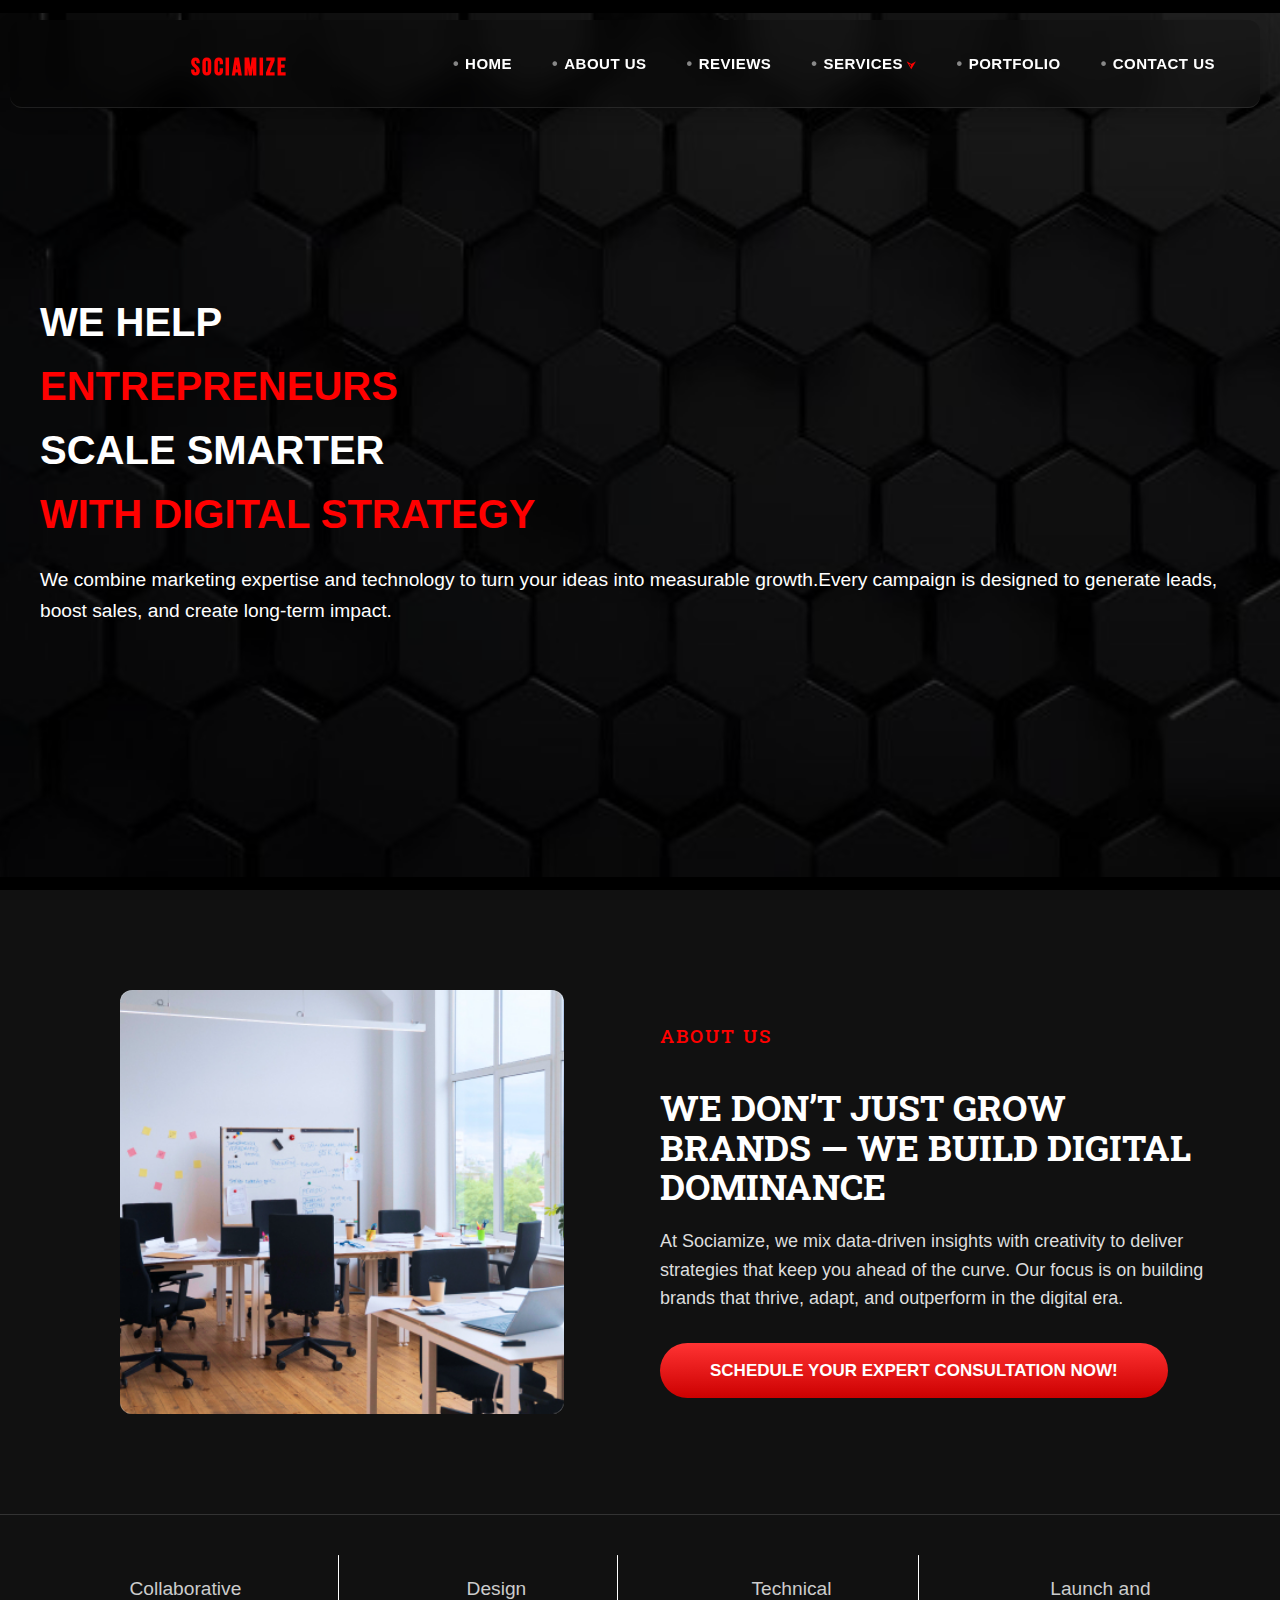
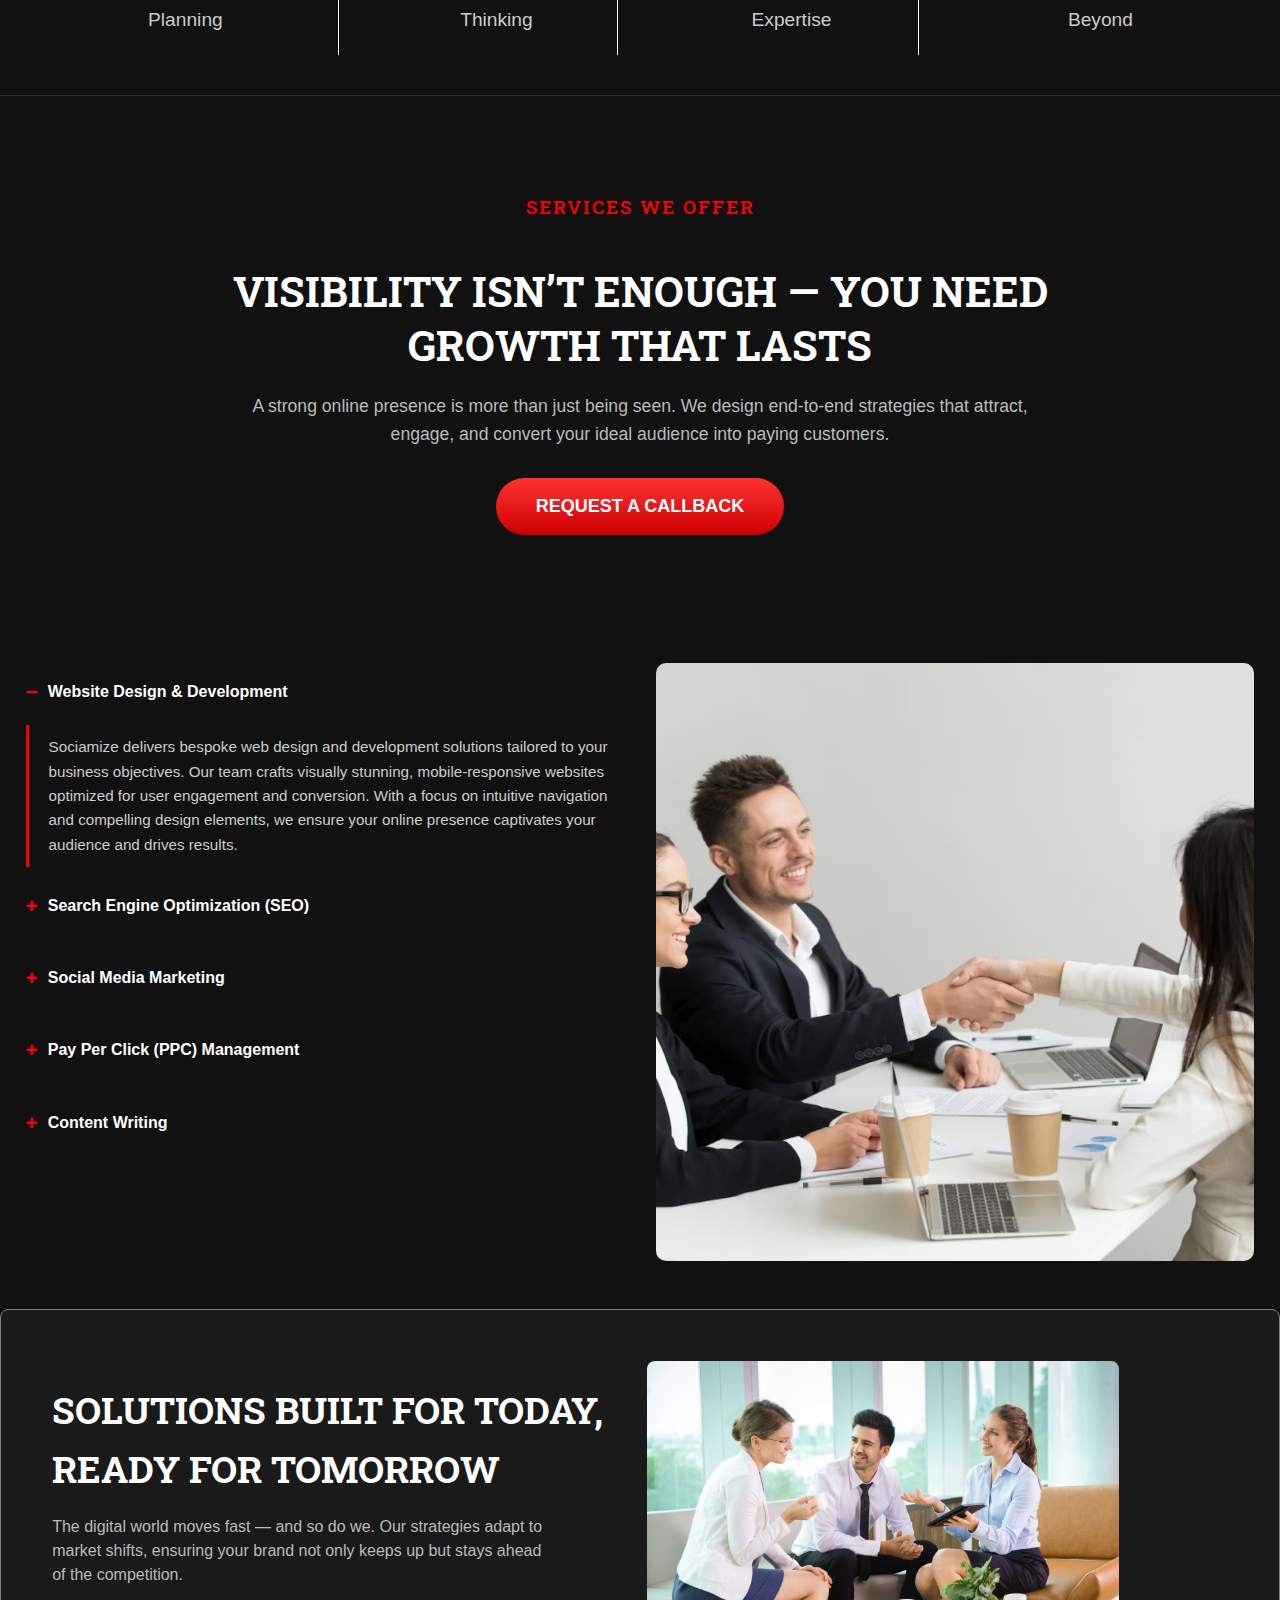
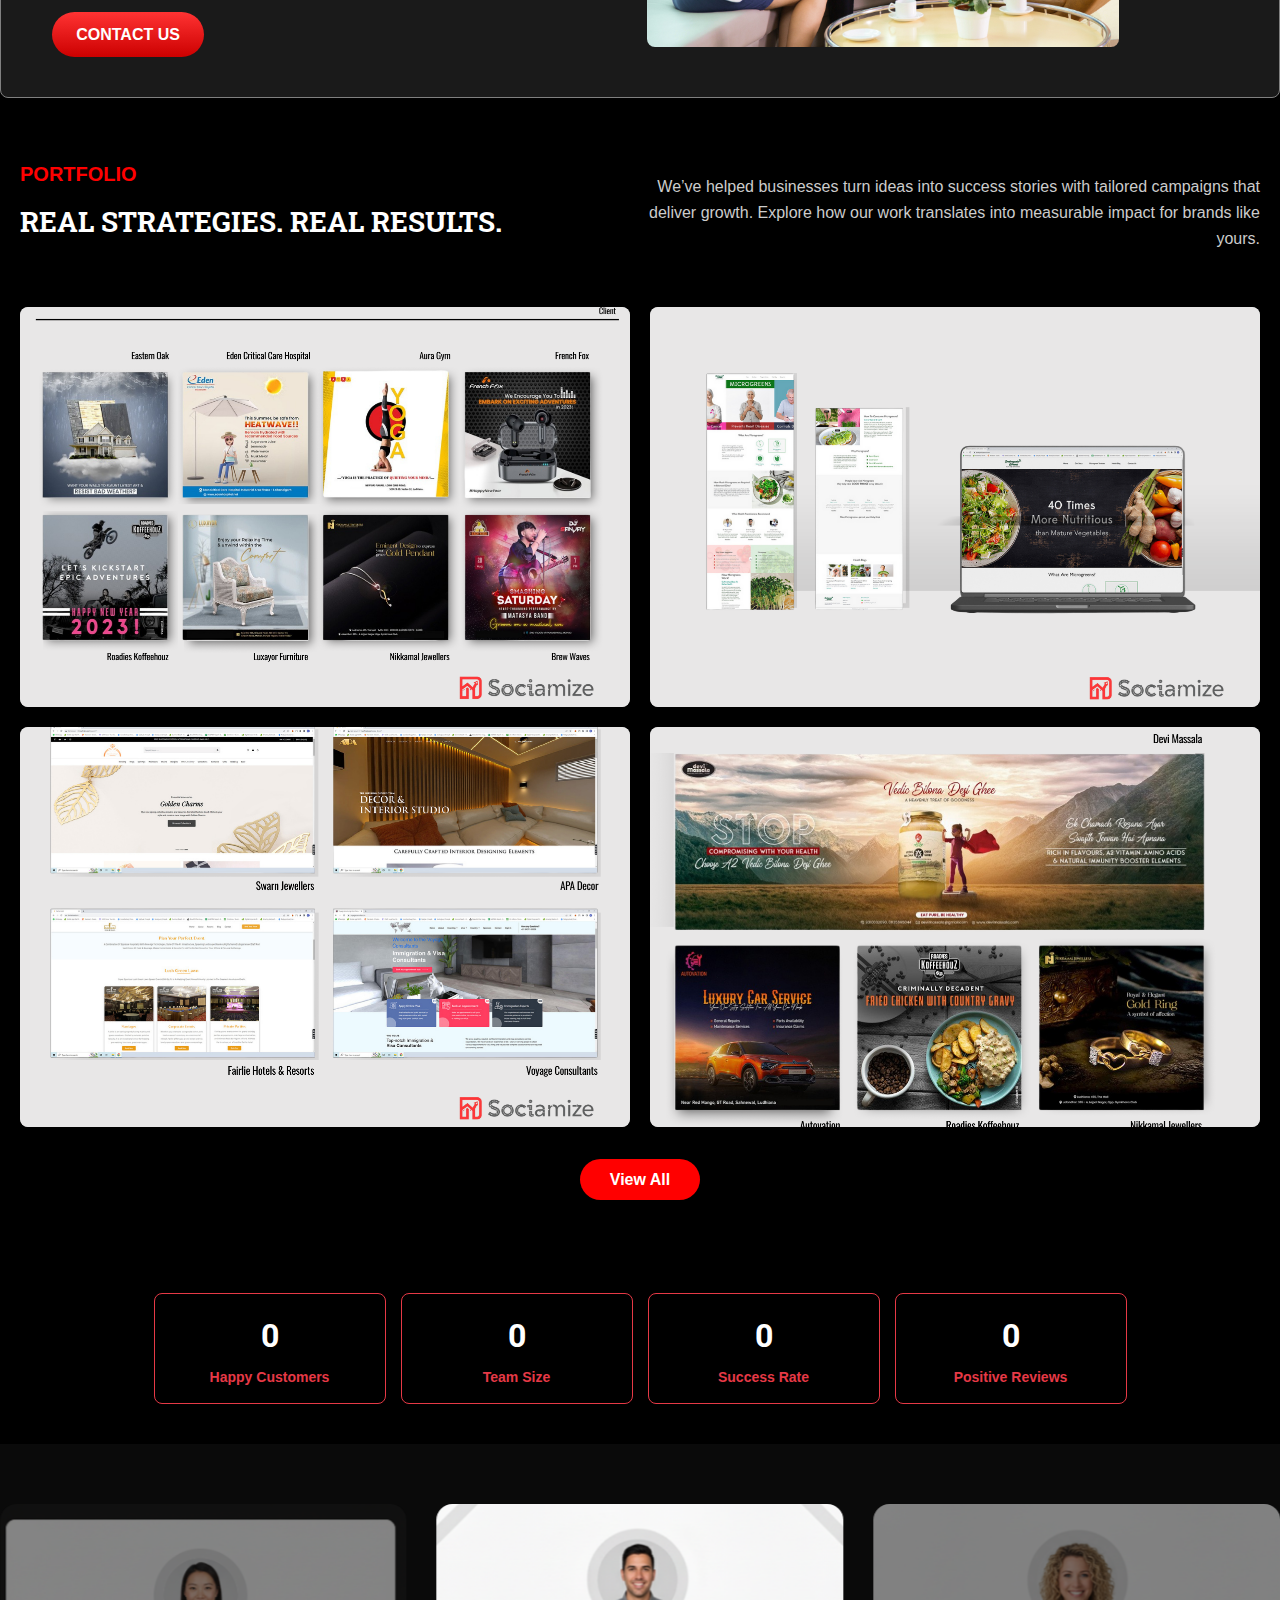
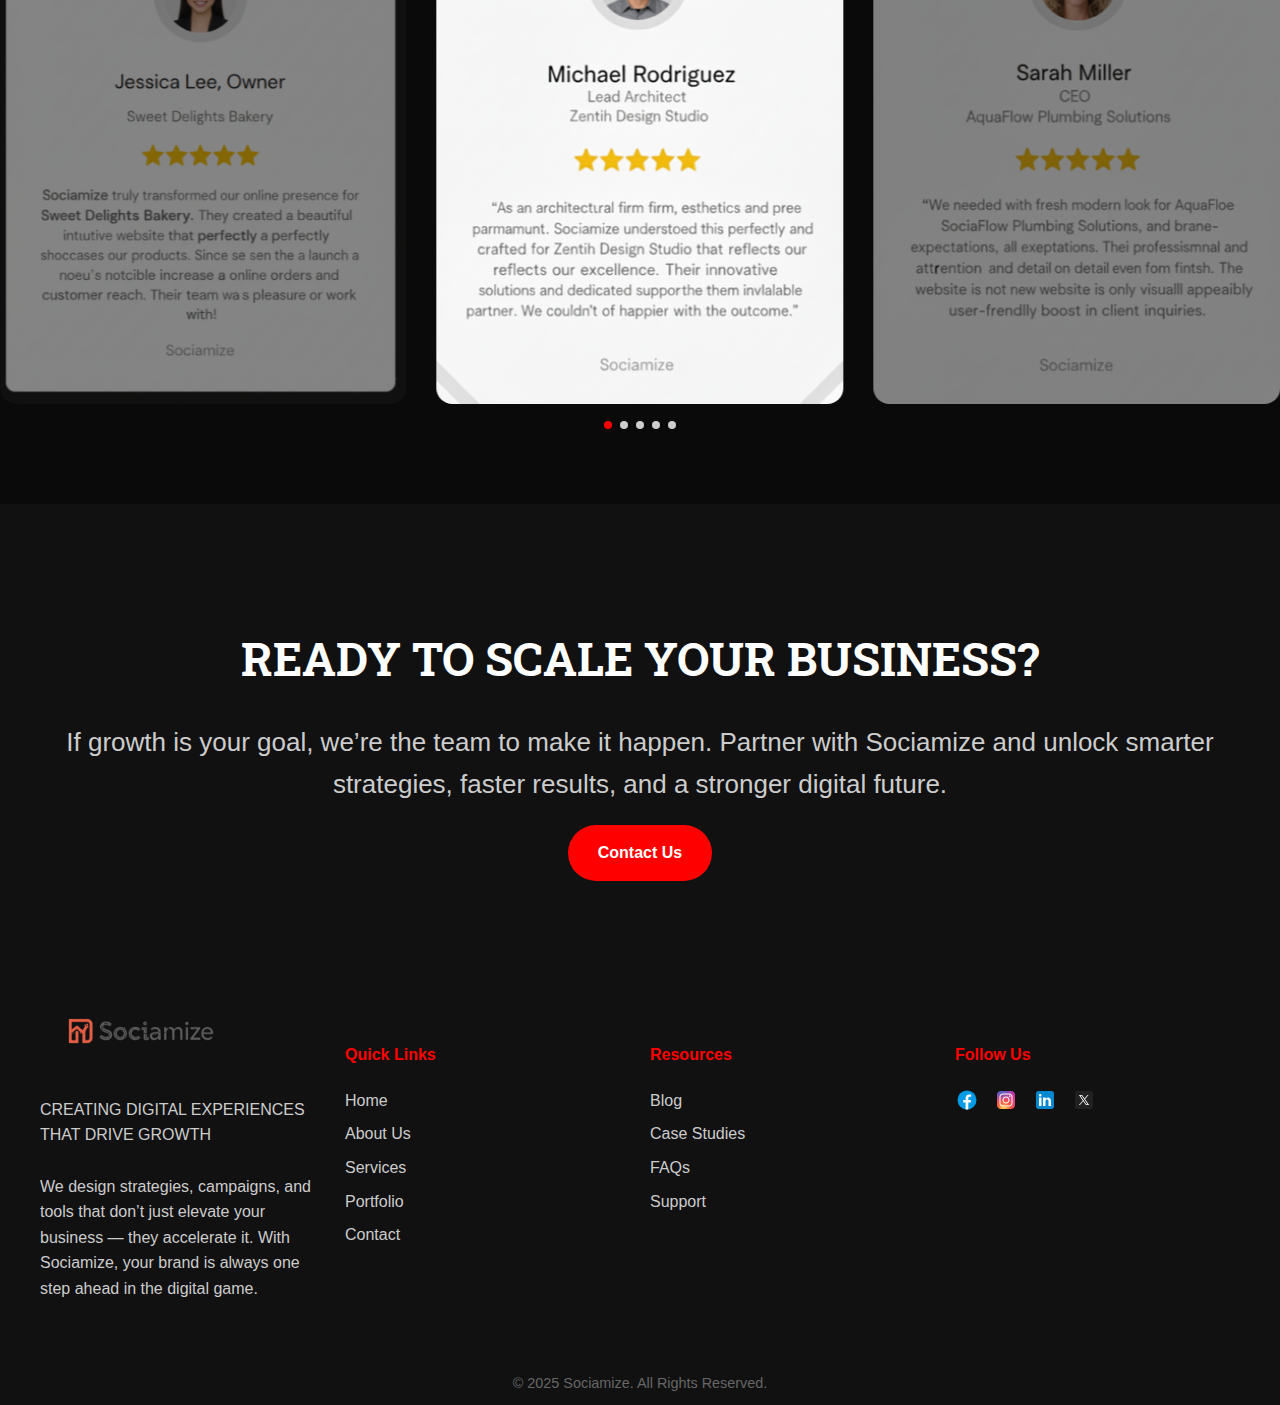
<file: index.html>
<!DOCTYPE html>
<html lang="en">
<head>
<meta charset="UTF-8">
<meta name="viewport" content="width=device-width, initial-scale=1.0">
<title>Sociamize</title>
<link href="https://fonts.googleapis.com/css2?family=Bebas Neue:wght@400;500;600&family=Roboto+Slab:wght@600;700&display=swap" rel="stylesheet">
<style>
/* Reset & Base */
body, html { margin: 0; padding: 0; box-sizing: border-box; font-family: 'Manrope', sans-serif; background: #000; color: #fff; }
a { text-decoration: none; color: inherit; }
img { max-width: 100%; display: block; }

/* HEADER */
header {
   background: rgba(0, 0, 0, 0.2);
  padding: 5px 30px;
  display: flex; 
  justify-content: space-between; 
  align-items: center;
  position: fixed; 
  top: 20px; 
  left: 10px; 
  right: 20px; 
  z-index: 1000;
  border-bottom: 1px solid rgba(255,255,255,0.1);
  box-shadow: 0 8px 20px rgba(0,0,0,0.2);
  border-radius: 12px;
  backdrop-filter: blur(15px);
  height: auto; 
}
.head-text h3{ font-size: 1.5rem; font-family: Bebas Neue; color: #ff0000; letter-spacing: 2px; margin-bottom: 15px; font-weight: 600; }
/* Nav */
nav {
  display: flex;
  align-items: center;
  gap: 10px;
  position: relative;
}
nav > a,
nav > .dropdown-wrapper > a.dropdown {
  color: #fff;
  font-weight: 600;
  font-size: 15px;
  text-transform: uppercase;
  letter-spacing: 0.5px;
  padding: 8px 15px;
  position: relative;
  transition: color 0.3s;
}
nav > a::before,
nav > .dropdown-wrapper > a.dropdown::before { content: "•"; font-size: 16px; color: #fff; opacity: 0.5; margin-right: 6px; transition: color 0.3s; }
nav > a.active::before { color: red; opacity: 1; }
nav > a:hover, nav > .dropdown-wrapper > a.dropdown:hover { color: red; }
nav > a:hover::before, nav > .dropdown-wrapper > a.dropdown:hover::before { color: red; }
nav > .dropdown-wrapper > a.dropdown::after { content: "⮛"; font-size: 10px; margin-left: 4px; color: red; }
.dropdown-wrapper { position: relative; }
nav .dropdown-menu {
  position: absolute;
  top: 100%;
  left: 0;
  min-width: 350px;
  display: flex;
  flex-direction: column;
  background: #000;
  opacity: 0;
  transform: translateY(-10px);
  pointer-events: none;
  transition: all 0.3s ease;
  z-index: 100;
}
.dropdown-wrapper:hover .dropdown-menu { opacity: 10; transform: translateY(0); pointer-events: auto; }
nav .dropdown-menu a { color: #fff; padding: 12px 20px; transition: color 0.3s; }
nav .dropdown-menu a:hover { color: red; }

/* Hamburger */
.hamburger { display: none; flex-direction: column; justify-content: space-between; width: 24px; height: 18px; cursor: pointer; z-index: 1010; }
.hamburger span { display: block; height: 3px; background: #fff; border-radius: 2px; }

/* HERO */
/* HERO */
.hero {
  position: relative;
  overflow: hidden;
  min-height: 90vh; /* shorter hero for better fit */
  display: flex;
  align-items: center;
  justify-content: flex-start;
  background: url('hero-banner.jpeg') center center/cover no-repeat;
  padding: 40px 20px; /* reduced top & bottom padding */
}
.hero::before {
  content: '';
  position: absolute;
  top:0; left:0; right:0; bottom:0;
  background: rgba(0,0,0,0.5);
  z-index:1;
}
.hero-content {
  position: relative;
  z-index: 2;
  max-width: 1200px;
  padding: 40px 20px; /* compact padding */
}
.hero-text h1 {
  font-size: 2.5rem; /* slightly smaller for mobile readability */
  font-weight: 700;
  margin-bottom: 10px;
  color: #fff;
}
.hero-text h1 span {
  color: #ff0000;
}
.hero-text p {
  font-size: 1.2rem; /* smaller for mobile */
  margin-bottom: 0;
  color: #fff;
}

/* Responsive adjustments */
@media (max-width: 768px) {
  .hero {
    min-height: 60vh; /* shorter on smaller screens */
    padding: 30px 15px;
  }
  .hero-content {
    padding: 20px 10px;
    text-align: center;
  }
  .hero-text h1 {
    font-size: 2rem;
  }
  .hero-text p {
    font-size: 1rem;
  }
}


/* ABOUT US */
.about { display: flex; gap: 40px; padding: 100px 5%; align-items: center; background: #111; }
.about-images { flex: 1; display: flex; justify-content: center; }
.about-images img { width: 80%; border-radius: 12px; object-fit: cover; }
.about-text { flex: 1; }
.about-text h2 { font-size: 1.2rem; color: #ff0000; letter-spacing: 2px; margin-bottom: 5px; font-weight: 500; }  
.about-text h3 { font-size: 36px; font-weight: 700; margin-bottom: 20px; line-height: 1.1; }
.about-text p { font-size: 18px; color: #ddd; margin-bottom: 30px; line-height: 1.6; }
.about-text .btn {
  background: linear-gradient(to bottom, #ff3333, #cc0000);
  color: #fff;
  font-size: clamp(14px, 2vw, 17px); /* min 14px, max 17px, scales with viewport */
  font-weight: 600;
  padding: clamp(10px, 1.5vw, 14px) clamp(25px, 4vw, 50px); /* top/bottom & left/right scale */
  border-radius: 999px;
  transition: all 0.3s ease;
  display: inline-block;
  text-align: center;
}
.about-text .btn:hover {
  background: linear-gradient(to bottom, #cc0000, #ff3333);
  transform: scale(1.03);
}

/* Features */
    .features { display:flex; justify-content:space-around; padding:40px 20px; border-top:1px solid #333; border-bottom:1px solid #333; background:#111; }
    .features div { text-align:center; font-size:1.2rem; color:#fff; padding:0 40px; position:relative; }
    .features div:not(:last-child)::after { content:""; position:absolute; top:50%; right:-30%; transform:translateY(-50%); height:100%; width:1px; background:#fff; }
    .feature-option::before { content:""; display:block; font-size:40px; line-height:40px; margin-bottom:10px; text-align:center; }
    @media(max-width:992px){ .features { flex-direction:column; gap:20px; } .features div:not(:last-child)::after { display:none; } }
 .services {
  text-align: center;
  padding: 80px 60px;
  background: #111; /* dark background */
}

.services h2 {
  color: #ff0000;       /*RED small heading */
  font-size: 1.2rem;
  font-weight: 500;
  margin-bottom: 15px;
  letter-spacing: 2px;
}

.services h3 {
  font-size: 2.6rem;
  font-weight: 700;
  margin-bottom: 20px;
  max-width: 1000px;
  margin-left: auto;
  margin-right: auto;
  color: #fff;
  line-height: 1.3;
}

.services p {
  color: #bbb;
  max-width: 800px;
  margin: 0 auto 30px;
  font-size: 1.1rem;
  line-height: 1.6;
}

/* button same style as before */
.services .btn {
  background: linear-gradient(to bottom, #ff3333, #cc0000);
  color: #fff;
  font-size: 18px;
  font-weight: 600;
  padding: 14px 40px;
  border-radius: 999px;
  display: inline-block;
  text-decoration: none;
  transition: all 0.3s ease;
}

.services .btn:hover {
  background: linear-gradient(to bottom, #cc0000, #ff3333);
  transform: scale(1.03);
}


    /* New Sections */
   .services-section {
  display: grid;
  grid-template-columns: 1fr 1fr;
  gap: 2rem;
  padding: 3rem 2%;
  background: #111;
  align-items: start;
}

/* Accordion */
.accordion-title {
  background: transparent;   /* transparent background */
  color: #fff;
  padding: 12px 0;           /* slimmer padding */
  margin-bottom: 5px;
  cursor: pointer;
  display: flex;
  justify-content: flex-start;
  align-items: center;
  font-weight: 600;
  transition: color 0.3s;
  border-bottom: 0px solid #333; /* subtle separator line */
}

.accordion-title span {
  color: #ff0000;
  font-weight: bold;
  margin-right: 10px;
  font-size: 1.3rem;
}

.accordion-title:hover {
  color: #ff0000;
}

.accordion-content {
  max-height: 0;
  overflow: hidden;
  padding: 0;
  background: transparent;    /* transparent instead of dark box */
  border-left: 3px solid #ff0000;
  margin-bottom: 10px;
  color: #ccc;
  font-size: 0.95rem;
  line-height: 1.6;
  transition: max-height 0.4s ease, padding 0.3s ease;
}

.accordion-item.active .accordion-content {
  max-height: 300px; 
  padding: 10px 0 10px 20px;  /* spacing only when open */
}


/* Image */
.services-image img {
  width: 100%;
  border-radius: 10px;
  object-fit: cover;
}

/* Responsive */
@media (max-width: 992px) {
  .services-section {
    grid-template-columns: 1fr;
  }
}
    .digital-section { display:flex; align-items:center; justify-content:space-between; gap:40px; padding:40px 6% 40px 4%; background:#1a1a1a; border:1px solid #808080; border-radius:8px; min-height:300px; box-sizing:border-box; }
    .digital-text { flex:1; color:#fff; }
    .digital-text h2 { font-size:2.3rem; font-weight:700; margin-bottom:15px; }
    .digital-text p { font-size:1rem; line-height:1.5; color:#bbb; margin-bottom:25px; max-width:500px; }
    .btn-red { background:linear-gradient(to bottom,#ff3333,#cc0000); color:#fff; font-size:1rem; font-weight:600; padding:10px 24px; border-radius:40px; display:inline-block; text-decoration:none; transition:all 0.3s ease; }
    .btn-red:hover { background:linear-gradient(to bottom,#cc0000,#ff3333); transform:scale(1.03); }
    .digital-image { flex:1; text-align:right; }
    .digital-image img { max-width:85%; height:auto; border-radius:8px; }
    @media(max-width:992px){ .digital-section { flex-direction:column; text-align:center; padding:30px 5%; min-height:auto; } .digital-image { text-align:center; } }
/* Portfolio Section */
    .watch-brand-section { padding:60px 20px; font-family:Arial,sans-serif; }
    .watch-brand-header { display:flex; justify-content:space-between; align-items:flex-start; flex-wrap:wrap; margin-bottom:40px; }
    .header-left { flex:0 0 45%; }
    .header-left h4 { color:red; font-size:20px; margin:0; }
    .header-left h2 { font-size:28px; font-weight:bold; margin:10px 0 0 0; }
    .header-right { flex:0 0 50%; text-align:right; }
    .header-right p { margin:0; font-size:16px; line-height:1.5; color:#333; }
    .watch-brand-grid { display:flex; gap:20px; flex-wrap:wrap; justify-content:space-between; margin-top:30px; }
    .watch-brand-grid div { flex:1 1 45%; height:400px; background-color:#ddd; display:flex; align-items:center; justify-content:center; border-radius:8px; transition:transform 0.3s, box-shadow 0.3s; overflow:hidden; }
    .watch-brand-grid div img { width:100%; height:100%; object-fit:cover; border-radius:8px; }
    .watch-brand-grid div:hover { transform:translateY(-5px); box-shadow:0 10px 20px rgba(0,0,0,0.15); }
    .watch-brand-cta { text-align:center; margin-top:40px; }
    .watch-brand-cta a { padding:12px 30px; background-color:red; color:#fff; text-decoration:none; font-weight:bold; border-radius:999px; transition:background-color 0.3s; }
    .watch-brand-cta a:hover { background-color:darkred; }
    @media(max-width:768px){ .watch-brand-header { flex-direction:column; gap:20px; } .header-left, .header-right { flex:1 1 100%; text-align:left; } .watch-brand-grid div { flex:1 1 100%; } }

    /* Stats Section */
    .stats-section { display:flex; justify-content:center; gap:15px; flex-wrap:wrap; margin:40px 0; }
    .stats-section .stat { flex:0 0 200px; text-align:center; padding:15px; border:1px solid #e63946; border-radius:8px; background:transparent; color:#fff; }
    .stats-section .stat h3 { font-size:32px; font-weight:700; margin:0 0 6px 0; color:#fff; }
    .stats-section .stat p { font-size:14px; font-weight:600; margin:0; color:#e63946; }
    @media(max-width:992px){ .stats-section { gap:12px; } .stats-section .stat { flex:0 0 160px; } }
    @media(max-width:600px){ .stats-section { justify-content:space-evenly; } .stats-section .stat { flex:0 0 85%; } }

   

    /* CTA Section */
    .cta-section { background:#111; text-align:center; padding:80px 20px; }
    .cta-section h2 { font-size:46px; margin-bottom:20px; }
    .cta-section p { font-size:26px; margin-bottom:20px; }
    .cta-section a { display:inline-block; padding:15px 30px; background:#ff0000; color:#fff; font-weight:bold; border-radius:999px; }



/* RESPONSIVE */
@media (max-width: 992px) {
  .hamburger { display: flex; }
  nav { 
    position: fixed; top: 80px; left: -100%; width: 100%; height: calc(100% - 80px);
    flex-direction: column; gap: 20px; padding-top: 20px; background: rgba(0,0,0,0.); transition: left 0.3s ease; 
  }
  nav.show { left: 0; }
  .dropdown-menu { position: static; display: none; }
  .dropdown-wrapper.active .dropdown-menu { display: flex; flex-direction: column; width: 100%; }
  .about { flex-direction: column; text-align: center; padding: 50px 5%; }
  .about-images img { width: 100%; }
  .hero-content { padding: 100px 20px 50px; text-align: center; }
}
   .header {
    justify-content: center;
    position: fixed;
    top: 20px;
    left: 20px;
    right: 20px;
  }

  /* move hamburger to left */
  .hamburger {
    position: absolute;
    left: 20px;
    top: 50%;
    transform: translateY(-50%);
  }

  /* center logo text */
  .head-text {
    position: relative;
    text-align: center;
    flex: 1;
  }
}
</style>
</head>
<body>

<header>
  <div class="head-text"><h3>SOCIAMIZE</h3></div>
  <nav>
    <a href="/" id="home-link">Home</a>
    <a href="/about">About Us</a>
    <a href="/reviews">Reviews</a>

    <div class="dropdown-wrapper">
      <a href="" class="dropdown">Services</a>
      <div class="dropdown-menu">
        <a href="">PPC (Pay-Per-Click) Advertising</a>
        <a href="">SEO (Search Engine Optimization)</a>
        <a href="">SMM (Social Media Marketing)</a>
        <a href="">Email Marketing</a>
        <a href="">Content Marketing</a>
        <a href="">Web Design</a>
        <a href="">Web Development</a>
        <a href="">App Development</a>
        <a href="">Photography/Video Production</a>
      </div>
    </div>
    <a href="https://drive.google.com/file/d/1tQynfUJdyx85cAPj4rM6FBmo6THo79Wd/view?usp=sharing">Portfolio</a>
    <a href="/contact">Contact Us</a>
  </nav>
  <div class="hamburger"><span></span><span></span><span></span></div>
</header>

<section id="home" class="hero">
  <div class="hero-content">
    <div class="hero-text">
      <h1>WE HELP <span><br>ENTREPRENEURS</span><br> SCALE SMARTER <span><br>WITH DIGITAL STRATEGY</span></h1>
      <p>We combine marketing expertise and technology to turn your ideas into measurable growth.Every campaign is designed to generate leads, boost sales, and create long-term impact.</p>
    </div>
  </div>
</section>

<section id="aboutus" class="about">
  <div class="about-images">
    <img src="abt-mid.jpg" alt="Office">
  </div>
  <div class="about-text">
    <h2>ABOUT US</h2>
    <h3>WE DON’T JUST GROW BRANDS — WE BUILD DIGITAL DOMINANCE</h3>
    <p>At Sociamize, we mix data-driven insights with creativity to deliver strategies that keep you ahead of the curve. Our focus is on building brands that thrive, adapt, and outperform in the digital era.</p>
    <a href="https://forms.gle/xZpPAKhouUTYoJaHA" class="btn">SCHEDULE YOUR EXPERT CONSULTATION NOW!</a>
  </div>
</section>
<!-- Features -->
<section class="features">
  <div class="feature-option"><p>Collaborative<br>Planning</p></div>
  <div class="feature-option"><p>Design<br>Thinking</p></div>
  <div class="feature-option"><p>Technical<br>Expertise</p></div>
  <div class="feature-option"><p>Launch and<br>Beyond</p></div>
</section>

<!-- Services -->
<section class="services">
  <h2>SERVICES WE OFFER</h2>
  <h3>VISIBILITY ISN’T ENOUGH — YOU NEED GROWTH THAT LASTS</h3>
  <p>
    A strong online presence is more than just being seen. We design end-to-end strategies that attract, engage, and convert your ideal audience into paying customers.
  </p>
  <a href="https://forms.gle/xZpPAKhouUTYoJaHA" class="btn">REQUEST A CALLBACK</a>
</section>

 <!-- New Section 1 with Accordions -->
<section class="services-section">
  <div class="accordion">

    <div class="accordion-item active">
      <div class="accordion-title">
        <span>−</span> Website Design & Development
      </div>
      <div class="accordion-content">
        Sociamize delivers bespoke web design and development solutions tailored to your business objectives. 
        Our team crafts visually stunning, mobile-responsive websites optimized for user engagement and conversion. 
        With a focus on intuitive navigation and compelling design elements, we ensure your online presence 
        captivates your audience and drives results.
      </div>
    </div>

    <div class="accordion-item">
      <div class="accordion-title">
        <span>+</span> Search Engine Optimization (SEO)
      </div>
      <div class="accordion-content">
        At Sociamize, we don't just boost your rankings but strategically position your brand to attract high-value customers.
                  Leveraging meticulous keyword research and ethical SEO techniques, we craft compelling content that resonates with your
                 target audience and propels you to the forefront of Google searches.
      </div>
    </div>

    <div class="accordion-item">
      <div class="accordion-title">
        <span>+</span> Social Media Marketing
      </div>
      <div class="accordion-content">
        We craft customized campaigns to expand your reach, engage your audience, and drive business growth.
                 By analyzing your goals, competitors, and audience behaviour, we develop targeted brand management 
                and advertising strategies to maximize your social media presence. In other words, Sociamize's strategic 
                social media management empowers you to be heard.
      </div>
    </div>

    <div class="accordion-item">
      <div class="accordion-title">
        <span>+</span> Pay Per Click (PPC) Management
      </div>
      <div class="accordion-content">
        Sociamize's expert PPC management is your assured pathway to maximized visibility and a skyrocketing return on investment.
                 Our certified specialists craft targeted ad campaigns, optimize bidding strategies, and monitor ROI to ensure optimal results.
                 By leveraging seasonal trends, we drive high-volume leads and traffic to promote your products effectively.
      </div>
    </div>

    <div class="accordion-item">
      <div class="accordion-title">
        <span>+</span> Content Writing
      </div>
      <div class="accordion-content">
        We boast a team of top-tier writers with extensive experience who understand the profound impact of words.
                 Whether persuading or disseminating information, our writers wield the power of language to captivate and 
                 engage your target audience effectively. They create engaging content that grabs attention and drives results.
                We stay ahead of industry trends and adhere to Google's best practices, ensuring your content ranks high and gets seen. 
               To put it another way, Sociamize's content mastery empowers you to evolve your website visitors into brand advocates.
      </div>
    </div>

  </div>

  <div class="services-image">
    <img src="accordion.jpg" alt="Services">
  </div>
</section>

<!-- Digital Section -->
<section class="digital-section">
  <div class="digital-text">
    <h2>SOLUTIONS BUILT FOR TODAY, READY FOR TOMORROW</h2>
    <p>The digital world moves fast — and so do we. Our strategies adapt to market shifts, ensuring your brand not only keeps up but stays ahead of the competition.</p>
    <a href="/contact" class="btn-red">CONTACT US</a>
  </div>
  <div class="digital-image">
    <img src="services.jpg" alt="Team Discussion">
  </div>
</section>

<!-- Portfolio -->
<section class="watch-brand-section">
  <div class="watch-brand-header">
    <div class="header-left">
      <h4>PORTFOLIO</h4>
      <h2>REAL STRATEGIES. REAL RESULTS.</h2>
    </div>
    <p class="header-right">We’ve helped businesses turn ideas into success stories with tailored campaigns that deliver growth. Explore how our work translates into measurable impact for brands like yours.</p>
  </div>
  <div class="watch-brand-grid">
    <div><img src="portfolio-1.png" alt=""></div>
    <div><img src="portfolio-2.png" alt=""></div>
    <div><img src="portfolio-3.png" alt=""></div>
    <div><img src="portfolio-4.png" alt=""></div>
  </div>
  <div class="watch-brand-cta"><a href="#">View All</a></div>
</section>

<!-- Stats Section -->
<section class="stats-section">
  <div class="stat"><h3 class="counter" data-target="50" data-suffix="+">0</h3><p>Happy Customers</p></div>
  <div class="stat"><h3 class="counter" data-target="20" data-suffix="+">0</h3><p>Team Size</p></div>
  <div class="stat"><h3 class="counter" data-target="95" data-suffix="%">0</h3><p>Success Rate</p></div>
  <div class="stat"><h3 class="counter" data-target="100" data-suffix="+">0</h3><p>Positive Reviews</p></div>
</section>
<!-- Reviews Section -->
<section id="reviews" class="review-carousel">
  <div class="swiper mySwiper">
    <div class="swiper-wrapper">
      <div class="swiper-slide">
        <img src="review-1.png" alt="1">
      </div>
      <div class="swiper-slide">
        <img src="review-2.png" alt="2">
      </div>
      <div class="swiper-slide">
        <img src="review-3.png" alt="3">
      </div>
      <div class="swiper-slide">
        <img src="review-4.png" alt="4">
      </div>
      <div class="swiper-slide">
        <img src="review-5.png" alt="5">
      </div>
    </div>
    <!-- Pagination -->
    <div class="swiper-pagination"></div>
  </div>
</section>

<!-- Swiper CSS -->
<link rel="stylesheet" href="https://cdn.jsdelivr.net/npm/swiper/swiper-bundle.min.css" />

<style>
.review-carousel {
  width: 100%;
  padding: 60px 0;
  background: #0a0a0a;
}

.swiper {
  width: 100%;
  padding-bottom: 40px;
}

.swiper-slide {
  width: 280px;
  transition: all 0.5s ease;
  opacity: 0.5;
  transform: scale(0.85);
  display: flex;
  justify-content: center;
  align-items: center;
}

.swiper-slide img {
  width: 100%;
  height: 500px;
  object-fit: cover;
  border-radius: 16px;
}

.swiper-slide-active {
  transform: scale(1.1);
  opacity: 1;
}

.swiper-pagination-bullet {
  background: #ccc !important;
  opacity: 1;
}

.swiper-pagination-bullet-active {
  background: red !important;
  opacity: 1;
}
</style>

<!-- Swiper JS -->
<script src="https://cdn.jsdelivr.net/npm/swiper/swiper-bundle.min.js"></script>
<script>
  var swiper = new Swiper(".mySwiper", {
    slidesPerView: 3,
    spaceBetween: 30,
    centeredSlides: true,
    loop: true,
    autoplay: {
      delay: 3000,
      disableOnInteraction: false,
    },
    pagination: {
      el: ".swiper-pagination",
      clickable: true,
    },
    breakpoints: {
      0: { slidesPerView: 1 },
      600: { slidesPerView: 2 },
      992: { slidesPerView: 3 },
    },
  });
</script>

<section class="cta-section">
  <h2>READY TO SCALE YOUR BUSINESS?</h2>
  <p>If growth is your goal, we’re the team to make it happen. Partner with Sociamize and unlock smarter strategies, faster results, and a stronger digital future.</p>
  <a href="https://forms.gle/xZpPAKhouUTYoJaHA">Contact Us</a>
</section>

<style>
    body { margin:0; font-family: 'Inter', sans-serif; background:#000; color:#fff; line-height:1.6; }
    a { text-decoration:none; color:inherit; }
    h2 { font-family:'Roboto Slab', serif; font-weight:700; }
    h3 { font-family:'Roboto Slab', serif; font-weight:700; }
    p { font-family:'Inter', sans-serif; color:#ccc; }
    button { cursor:pointer; }
    img { max-width:100%; display:block; }
    .container { max-width:1200px; margin:0 auto; padding:0 20px; }
    .grid { display:grid; gap:20px; }
    @media(min-width:768px){ .grid-2 { grid-template-columns:repeat(2,1fr); } .grid-3 { grid-template-columns:repeat(3,1fr); } .grid-4 { grid-template-columns:repeat(4,1fr); } }
    .footer { background:#111; padding:60px 20px; text-align:left; }
    .footer h4 { color:#ff0000; margin-bottom:20px; }
    .footer p { color:#ccc; margin-bottom:10px; }
    .footer a { color:#ccc; display:block; margin-bottom:8px; transition:0.3s; }
    .footer a:hover { color:#ff3333; }
    .social-icons { display:flex; gap:15px; margin-top:20px; }
    .social-icons a { font-size:1.5rem; color:#ccc; transition:0.3s; }
    .social-icons a:hover { color:#ff3333; }
    .copyright { text-align:center;margin-bottom:-50px; margin-top:60px; color:#666; font-size:0.9rem; }
   @media (max-width: 768px) {
  .footer {
    text-align:center;
  }

  .footer .logo {
    margin: 0 auto 20px; /* centers logo */
    display: block;
  }

  .social-icons {
    justify-content:center;
  }
}
  </style>

<!-- Footer Section -->
<footer class="footer">
  <div class="container grid grid-4">
    <div><img src="logo-final.png" alt="Logo" style="width:200px; margin-bottom:-50px; margin-top:-90px;"><p>CREATING DIGITAL EXPERIENCES THAT DRIVE GROWTH<span><br><br>We design strategies, campaigns, and tools that don’t just elevate your business — they accelerate it. With Sociamize, your brand is always one step ahead in the digital game.</span></p></div>
    <div>
      <h4>Quick Links</h4>
      <a href="/" id="home-link">Home</a>
    <a href="/about">About Us</a>
      <a href="">Services</a>
      <a href="https://drive.google.com/file/d/1tQynfUJdyx85cAPj4rM6FBmo6THo79Wd/view?usp=sharing">Portfolio</a>
      <a href="/contact">Contact</a>
    </div>
    <div>
      <h4>Resources</h4>
      <a href="#">Blog</a>
      <a href="#">Case Studies</a>
      <a href="#">FAQs</a>
      <a href="/contact">Support</a>
    </div>
    <div>
      <h4>Follow Us</h4>
      <div class="social-icons">
        <a href="https://www.facebook.com/Sociamize/" aria-label="Facebook"><img src="facebook.svg" alt="Facebook" style="width:24px;"></a>
        <a href="https://www.instagram.com/sociamize/" aria-label="Instagram"><img src="instagram.png" alt="Instagram" style="width:24px;"></a>
        <a href="#" aria-label="LinkedIn"><img src="linkedin.svg" alt="LinkedIn" style="width:24px;"></a>
        <a href="#" aria-label="Twitter"><img src="twitter.svg" alt="Twitter" style="width:24px;"></a>
      </div>
    </div>
  </div>
  <div class="copyright">
    &copy; 2025 Sociamize. All Rights Reserved.
  </div>
</footer>



<script>
// HERO PARALLAX
const hero = document.querySelector('.hero');
const heroContent = document.querySelector('.hero-content');
let currentScale = 1;
let currentBgScale = 120;
function heroParallax() {
  const scrollY = window.scrollY;
  let targetScale = 1 - scrollY / 2000;
  if(targetScale < 0.85) targetScale = 0.85;
  currentScale += (targetScale - currentScale) * 0.1;
  heroContent.style.transform = `scale(${currentScale})`;
  let targetBgScale = 120 - scrollY / 10;
  if(targetBgScale < 100) targetBgScale = 100;
  currentBgScale += (targetBgScale - currentBgScale) * 0.1;
  hero.style.backgroundSize = `${currentBgScale}%`;
  requestAnimationFrame(heroParallax);
}
heroParallax();

// MOBILE MENU TOGGLE
const hamburger = document.querySelector('.hamburger');
const nav = document.querySelector('nav');
const dropdown = document.querySelector('.dropdown-wrapper');

hamburger.addEventListener('click', (e) => {
  e.stopPropagation();
  nav.classList.toggle('show');
});

// MOBILE DROPDOWN
dropdown.addEventListener('click', (e) => {
  e.stopPropagation();
  dropdown.classList.toggle('active');
});

// Close menu on click outside or scroll
document.addEventListener('click', (e) => {
  if (!nav.contains(e.target) && !hamburger.contains(e.target)) {
    nav.classList.remove('show');
    dropdown.classList.remove('active');
  }
});
window.addEventListener('scroll', () => {
  nav.classList.remove('show');
  dropdown.classList.remove('active');
});

// Counter animation
  const counters = document.querySelectorAll(".counter");
  const speed = 200;
  const statsSection = document.querySelector(".stats-section");
  const observer = new IntersectionObserver(entries => {
    if(entries[0].isIntersecting){
      counters.forEach(counter => {
        const target = +counter.dataset.target;
        const suffix = counter.dataset.suffix || "";
        let count=0;
        const update = () => {
          const increment=Math.ceil(target/speed);
          if(count<target){ count+=increment; counter.innerText=count>target?target+suffix:count+suffix; setTimeout(update,20);}
          else counter.innerText=target+suffix;
        }
        update();
      });
      observer.disconnect();
    }
  }, { threshold:0.3 });
  observer.observe(statsSection);

  // Accordion
  const accordionItems = document.querySelectorAll('.accordion-item');
  accordionItems.forEach(item => {
    item.querySelector('.accordion-title').addEventListener('click', () => {
      item.classList.toggle('active');
    });
  });
// Home link
document.getElementById('home-link').addEventListener('click', function(e) {
  e.preventDefault(); // prevent page reload
  window.scrollTo({ top: 0, behavior: 'smooth' });
  history.replaceState(null, null, '/'); // keeps URL clean
});

// All other scroll links
document.querySelectorAll('.scroll-link').forEach(link => {
  link.addEventListener('click', function(e) {
    e.preventDefault();
    const targetID = this.getAttribute('href').substring(1);
    const targetEl = document.getElementById(targetID);
    if (targetEl) {
      targetEl.scrollIntoView({ behavior: 'smooth' });
      history.replaceState(null, null, '/' + targetID); // keeps URL clean
    }
  });
});
 </script>

</body>
</html>
</file>
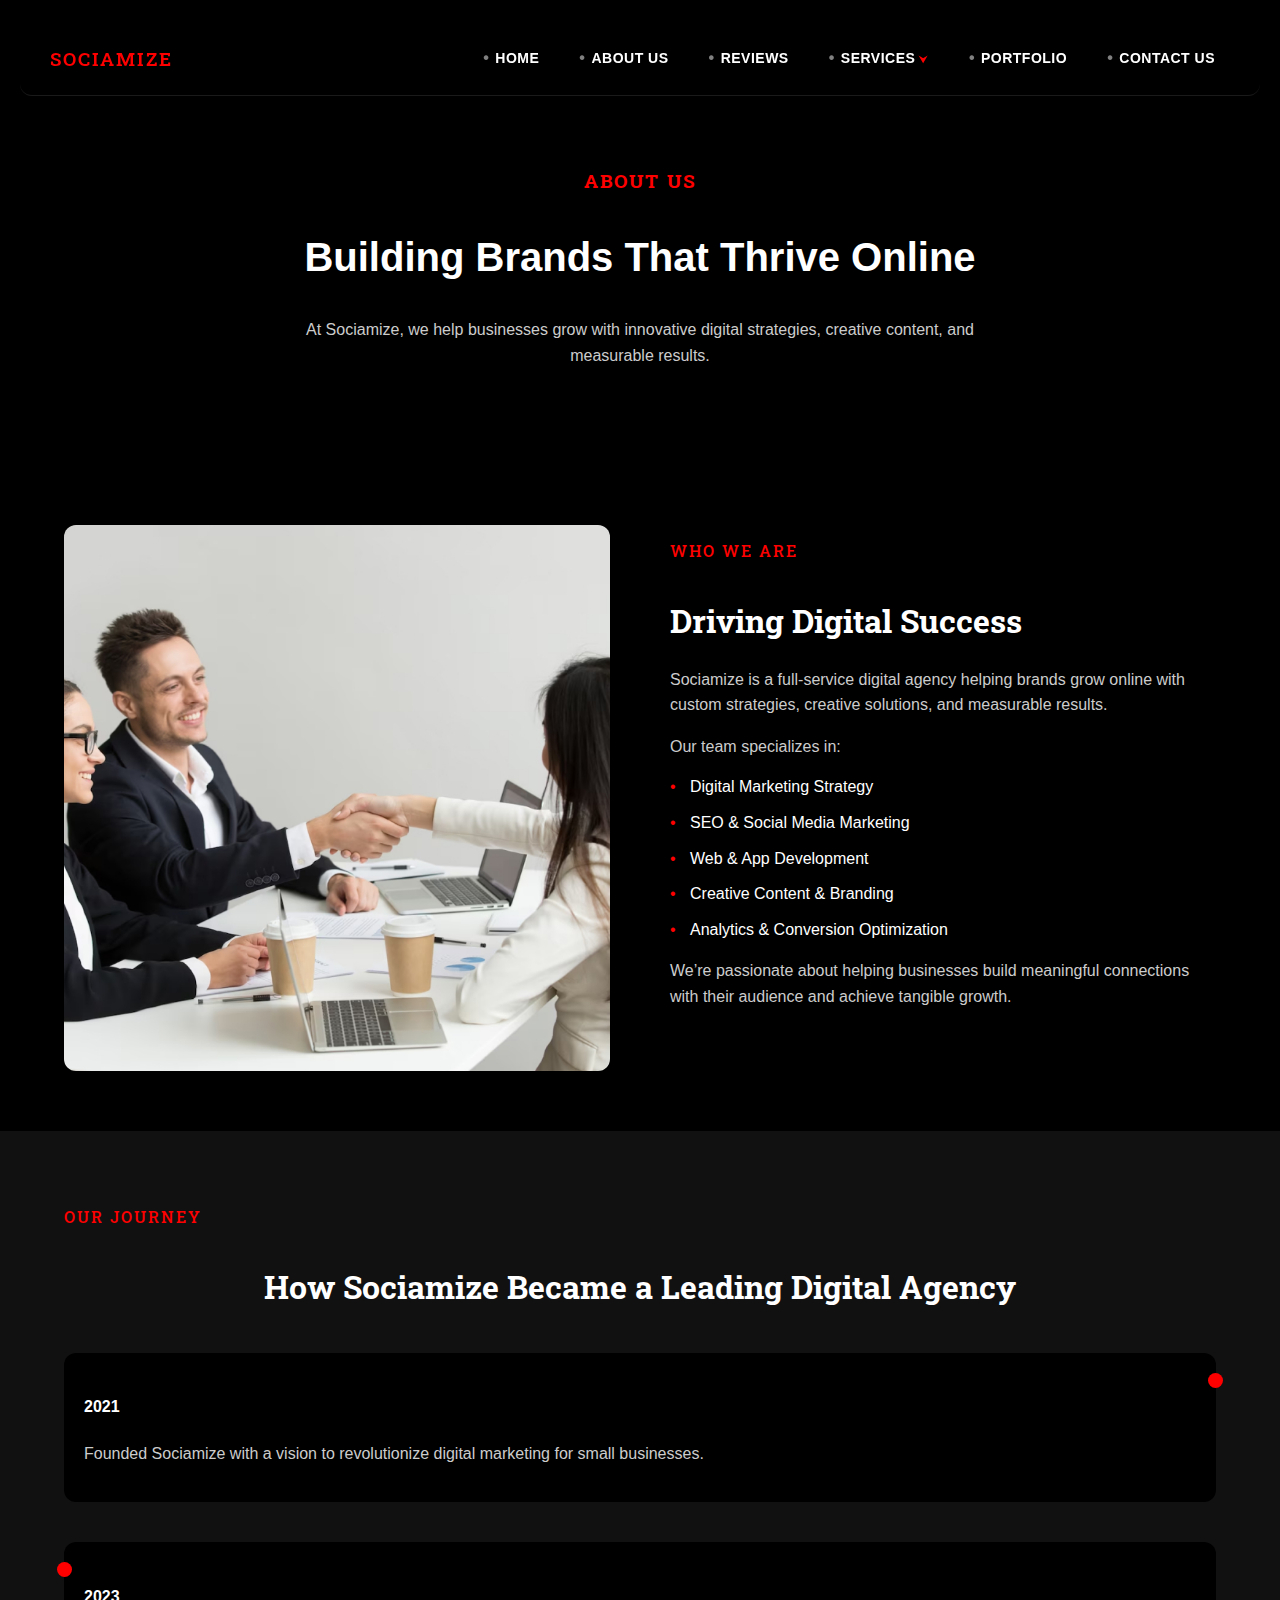
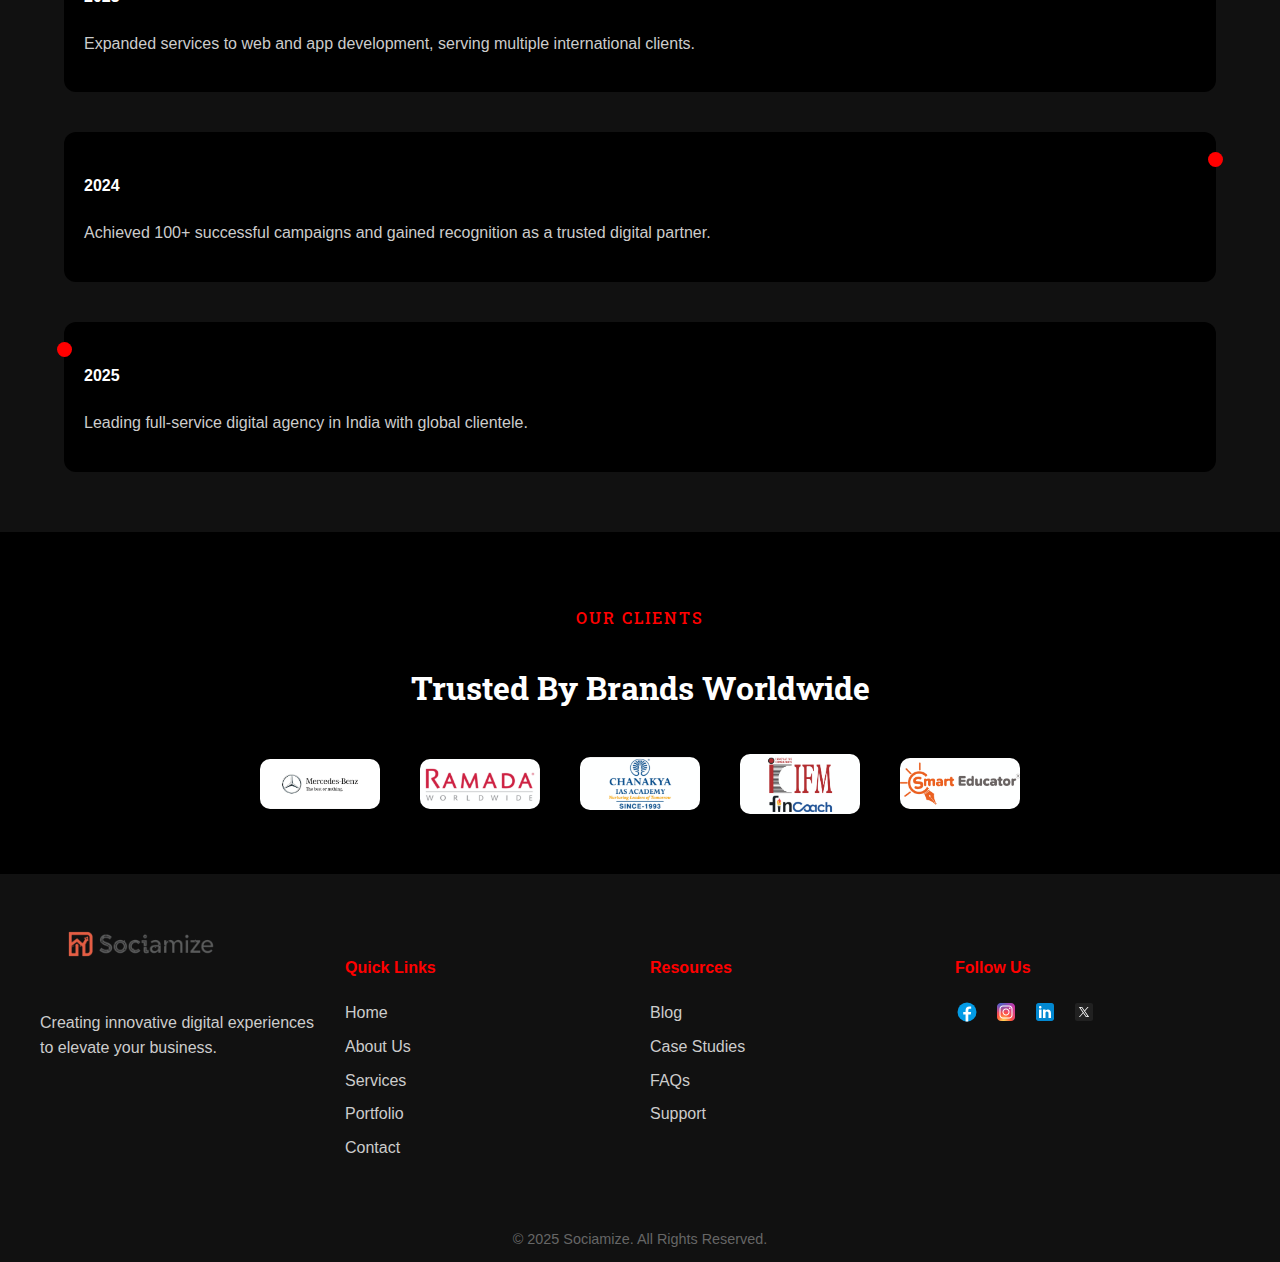
<file: about.html>
<!DOCTYPE html>
<html lang="en">
<head>
  <meta charset="UTF-8">
  <meta name="viewport" content="width=device-width, initial-scale=1">
  <title>Abous Us | Sociamize</title>
  <link href="https://fonts.googleapis.com/css2?family=Poppins:wght@400;500;600&family=Roboto+Slab:wght@600;700&display=swap" rel="stylesheet">
  <style>

body, html { margin: 0; padding: 0; box-sizing: border-box; font-family: 'Poppins', sans-serif; background: #000; color: #fff; }
a { text-decoration: none; color: inherit; }
img { max-width: 100%; display: block; }

/* HEADER */
header {
   background: rgba(0, 0, 0, 0.2);
  padding: 5px 30px;
  display: flex; 
  justify-content: space-between; 
  align-items: center;
  position: fixed; 
  top: 20px; 
  left: 20px; 
  right: 20px; 
  z-index: 1000;
  border-bottom: 1px solid rgba(255,255,255,0.1);
  box-shadow: 0 8px 20px rgba(0,0,0,0.2);
  border-radius: 12px;
  backdrop-filter: blur(5px);
  height: auto; 
}
.head-text h3{ font-size: 1.2rem; color: #ff0000; letter-spacing: 2px; margin-bottom: 15px; font-weight: 600; }
/* Nav */
nav {
  display: flex;
  align-items: center;
  gap: 10px;
  position: relative;
}
nav > a,
nav > .dropdown-wrapper > a.dropdown {
  color: #fff;
  font-weight: 600;
  font-size: 14px;
  text-transform: uppercase;
  letter-spacing: 0.5px;
  padding: 8px 15px;
  position: relative;
  transition: color 0.3s;
}
nav > a::before,
nav > .dropdown-wrapper > a.dropdown::before { content: "•"; font-size: 16px; color: #fff; opacity: 0.5; margin-right: 6px; transition: color 0.3s; }
nav > a.active::before { color: red; opacity: 1; }
nav > a:hover, nav > .dropdown-wrapper > a.dropdown:hover { color: red; }
nav > a:hover::before, nav > .dropdown-wrapper > a.dropdown:hover::before { color: red; }
nav > .dropdown-wrapper > a.dropdown::after { content: "⮟"; font-size: 10px; margin-left: 4px; color: red; }
.dropdown-wrapper { position: relative; }
nav .dropdown-menu {
  position: absolute;
  top: 100%;
  left: 0;
  min-width: 350px;
  display: flex;
  flex-direction: column;
  background: #000;
  opacity: 0;
  transform: translateY(-10px);
  pointer-events: none;
  transition: all 0.3s ease;
  z-index: 100;
}
.dropdown-wrapper:hover .dropdown-menu { opacity: 10; transform: translateY(0); pointer-events: auto; }
nav .dropdown-menu a { color: #fff; padding: 12px 20px; transition: color 0.3s; }
nav .dropdown-menu a:hover { color: red; }

/* Hamburger */
.hamburger { display: none; flex-direction: column; justify-content: space-between; width: 24px; height: 18px; cursor: pointer; z-index: 1010; }
.hamburger span { display: block; height: 3px; background: #fff; border-radius: 2px; }

/* HERO / INTRO */
.hero-about {
  display:flex; flex-direction:column; align-items:center; justify-content:center;
  text-align:center; padding:150px 20px 80px; background: url("http://trycyfer.com/wp-content/uploads/2022/03/about-bg.jpg") no-repeat center center/cover;
}
.hero-about h2 { color:#ff0000; font-size:1.2rem; letter-spacing:2px; margin-bottom:10px; }
.hero-about h1 { font-size:2.5rem; margin-bottom:20px; line-height:1.2; }
.hero-about p { color:#ccc; font-size:1rem; max-width:700px; }

/* ABOUT SECTION */
.about-section {
  display:flex; gap:60px; padding:60px 5%; flex-wrap:wrap; align-items:flex-start; background:#000;
}
.about-left, .about-right { flex:1; min-width:300px; }
.about-left img { border-radius:12px; }
.about-right h2 { color:#ff0000; font-size:1rem; letter-spacing:2px; margin-bottom:5px; font-weight:500; }
.about-right h3 { font-size:2rem; margin-bottom:20px; }
.about-right p { font-size:1rem; line-height:1.6; color:#ccc; margin-bottom:15px; }
.about-right ul { list-style:none; padding:0; margin:0; }
.about-right ul li { margin-bottom:10px; padding-left:20px; position:relative; }
.about-right ul li::before { content:"•"; position:absolute; left:0; color:#ff0000; }

/* TIMELINE / JOURNEY */
.timeline {
  padding:60px 5%; background:#111;
}
.timeline h2 { color:#ff0000; font-size:1rem; letter-spacing:2px; font-weight:500; margin-bottom:10px; }
.timeline h3 { font-size:2rem; margin-bottom:40px; text-align:center; }
.timeline-items { display:flex; flex-direction:column; gap:40px; position:relative; }
.timeline-item { display:flex; gap:20px; flex-wrap:wrap; }
.timeline-item::before { content:""; position:absolute; left:50%; top:0; width:2px; height:100%; background:#ff0000; transform:translateX(-50%); z-index:-1; }
.timeline-item:nth-child(odd) { flex-direction:row-reverse; }
.timeline-item-content { flex:1; background:#000; padding:20px; border-radius:12px; position:relative; }
.timeline-item-content::after { content:""; position:absolute; width:15px; height:15px; background:#ff0000; border-radius:50%; top:20px; left:-7px; }
.timeline-item:nth-child(odd) .timeline-item-content::after { left:auto; right:-7px; }

/* CLIENT LOGOS */
.clients {
  padding:60px 5%; background:#000; text-align:center;
}
.clients h2 { color:#ff0000; font-size:1rem; letter-spacing:2px; font-weight:500; margin-bottom:10px; }
.clients h3 { font-size:2rem; margin-bottom:40px; }
.client-logos { display:flex; flex-wrap:wrap; justify-content:center; gap:40px; align-items:center; }
.client-logos img { width:120px; border-radius:10px; transition:0.3s; }
.client-logos img:hover { filter:none; }

/* FOOTER */
.footer { background:#111; padding:60px 20px; text-align:left; }
.footer h4 { color:#ff0000; margin-bottom:20px; }
.footer p { color:#ccc; margin-bottom:10px; }
.footer a { color:#ccc; display:block; margin-bottom:8px; transition:0.3s; }
.footer a:hover { color:#ff3333; }
.social-icons { display:flex; gap:15px; margin-top:20px; }
.social-icons a img { width:24px; }
.copyright { text-align:center; margin-top:60px; color:#666; font-size:0.9rem; }

/* RESPONSIVE */
@media (max-width: 992px) {
  .hamburger { display: flex; }
  nav { 
    position: fixed; top: 80px; left: -100%; width: 100%; height: calc(100% - 80px);
    flex-direction: column; gap: 20px; padding-top: 20px; background: rgba(0,0,0,0.95); transition: left 0.3s ease; 
  }
  nav.show { left: 0; }
  .dropdown-menu { position: static; display: none; }
  .dropdown-wrapper.active .dropdown-menu { display: flex; flex-direction: column; width: 100%; }
  .about { flex-direction: column; text-align: center; padding: 50px 5%; }
  .about-images img { width: 100%; }
  .hero-content { padding: 100px 20px 50px; text-align: center; }
}

</style>
</head>
<body>

<!-- HEADER -->
<header>
  <div class="head-text"><h3>SOCIAMIZE</h3></div>
  <nav>
    <a href="/" id="home-link">Home</a>
    <a href="/about" class="about-link">About Us</a>
    <a href="index.html#reviews">Reviews</a>
    <div class="dropdown-wrapper">
      <a href="#" class="dropdown">Services</a>
      <div class="dropdown-menu">
        <a href="#service1">Custom Application Development Services</a>
        <a href="#service2">Custom Website Development Services</a>
        <a href="#service3">Creative Digital Marketing</a>
        <a href="#service4">IT Consulting Business</a>
        <a href="#service5">E-commerce Website Development Services</a>
        <a href="#service6">App Development Services</a>
      </div>
    </div>
    <a href="https://drive.google.com/file/d/1tQynfUJdyx85cAPj4rM6FBmo6THo79Wd/view?usp=sharing">Portfolio</a>
    <a href="/contact">Contact Us</a>
  </nav>
  <div class="hamburger"><span></span><span></span><span></span></div>
</header>

<!-- HERO / INTRO -->
<section class="hero-about">
  <h2>ABOUT US</h2>
  <h1>Building Brands That Thrive Online</h1>
  <p>At Sociamize, we help businesses grow with innovative digital strategies, creative content, and measurable results.</p>
</section>

<!-- ABOUT SECTION -->
<section class="about-section">
  <div class="about-left">
    <img src="accordion.jpg" alt="Sociamize Team">
  </div>
  <div class="about-right">
    <h2>WHO WE ARE</h2>
    <h3>Driving Digital Success</h3>
    <p>Sociamize is a full-service digital agency helping brands grow online with custom strategies, creative solutions, and measurable results.</p>
    <p>Our team specializes in:</p>
    <ul>
      <li>Digital Marketing Strategy</li>
      <li>SEO & Social Media Marketing</li>
      <li>Web & App Development</li>
      <li>Creative Content & Branding</li>
      <li>Analytics & Conversion Optimization</li>
    </ul>
    <p>We’re passionate about helping businesses build meaningful connections with their audience and achieve tangible growth.</p>
  </div>
</section>

<!-- TIMELINE / OUR JOURNEY -->
<section class="timeline">
  <h2>OUR JOURNEY</h2>
  <h3>How Sociamize Became a Leading Digital Agency</h3>
  <div class="timeline-items">
    <div class="timeline-item">
      <div class="timeline-item-content">
        <h4>2021</h4>
        <p>Founded Sociamize with a vision to revolutionize digital marketing for small businesses.</p>
      </div>
    </div>
    <div class="timeline-item">
      <div class="timeline-item-content">
        <h4>2023</h4>
        <p>Expanded services to web and app development, serving multiple international clients.</p>
      </div>
    </div>
    <div class="timeline-item">
      <div class="timeline-item-content">
        <h4>2024</h4>
        <p>Achieved 100+ successful campaigns and gained recognition as a trusted digital partner.</p>
      </div>
    </div>
    <div class="timeline-item">
      <div class="timeline-item-content">
        <h4>2025</h4>
        <p>Leading full-service digital agency in India with global clientele.</p>
      </div>
    </div>
  </div>
</section>

<!-- CLIENT LOGOS -->
<section class="clients">
  <h2>OUR CLIENTS</h2>
  <h3>Trusted By Brands Worldwide</h3>
  <div class="client-logos">
    <img src="1.png" alt="Client 1">
    <img src="2.png" alt="Client 2">
    <img src="3.png" alt="Client 3">
    <img src="4.png" alt="Client 4">
    <img src="5.png" alt="Client 5">
  </div>
</section>

<!-- FOOTER -->
<style>
    body { margin:0; font-family: 'Inter', sans-serif; background:#000; color:#fff; line-height:1.6; }
    a { text-decoration:none; color:inherit; }
    h2 { font-family:'Roboto Slab', serif; font-weight:700; }
    h3 { font-family:'Roboto Slab', serif; font-weight:700; }
    p { font-family:'Inter', sans-serif; color:#ccc; }
    button { cursor:pointer; }
    img { max-width:100%; display:block; }
    .container { max-width:1200px; margin:0 auto; padding:0 20px; }
    .grid { display:grid; gap:20px; }
    @media(min-width:768px){ .grid-2 { grid-template-columns:repeat(2,1fr); } .grid-3 { grid-template-columns:repeat(3,1fr); } .grid-4 { grid-template-columns:repeat(4,1fr); } }
    .footer { background:#111; padding:60px 20px; text-align:left; }
    .footer h4 { color:#ff0000; margin-bottom:20px; }
    .footer p { color:#ccc; margin-bottom:10px; }
    .footer a { color:#ccc; display:block; margin-bottom:8px; transition:0.3s; }
    .footer a:hover { color:#ff3333; }
    .social-icons { display:flex; gap:15px; margin-top:20px; }
    .social-icons a { font-size:1.5rem; color:#ccc; transition:0.3s; }
    .social-icons a:hover { color:#ff3333; }
    .copyright { text-align:center;margin-bottom:-50px; margin-top:60px; color:#666; font-size:0.9rem; }
  </style>

<!-- Footer Section -->
<footer class="footer">
  <div class="container grid grid-4">
    <div><img src="logo-final.png" alt="Logo" style="width:200px; margin-bottom:-50px; margin-top:-90px;"><p>Creating innovative digital experiences to elevate your business.</p></div>
    <div>
      <h4>Quick Links</h4>
      <a href="/" id="home-link">Home</a>
      <a href="/about" id="footer-about-link">About Us</a>
      <a href="#">Services</a>
      <a href="https://drive.google.com/file/d/1tQynfUJdyx85cAPj4rM6FBmo6THo79Wd/view?usp=sharing">Portfolio</a>
      <a href="/contact">Contact</a>
    </div>
    <div>
      <h4>Resources</h4>
      <a href="#">Blog</a>
      <a href="#">Case Studies</a>
      <a href="#">FAQs</a>
      <a href="/contact">Support</a>
    </div>
    <div>
      <h4>Follow Us</h4>
      <div class="social-icons">
        <a href="https://www.facebook.com/Sociamize/" aria-label="Facebook"><img src="facebook.svg" alt="Facebook" style="width:24px;"></a>
        <a href="https://www.instagram.com/sociamize/" aria-label="Instagram"><img src="instagram.png" alt="Instagram" style="width:24px;"></a>
        <a href="#" aria-label="LinkedIn"><img src="linkedin.svg" alt="LinkedIn" style="width:24px;"></a>
        <a href="#" aria-label="Twitter"><img src="twitter.svg" alt="Twitter" style="width:24px;"></a>
      </div>
    </div>
  </div>
  <div class="copyright">
    &copy; 2025 Sociamize. All Rights Reserved.
  </div>
</footer>

<script>
  // MOBILE MENU TOGGLE
const hamburger = document.querySelector('.hamburger');
const nav = document.querySelector('nav');
const dropdown = document.querySelector('.dropdown-wrapper');

hamburger.addEventListener('click', (e) => {
  e.stopPropagation();
  nav.classList.toggle('show');
});

// MOBILE DROPDOWN
dropdown.addEventListener('click', (e) => {
  e.stopPropagation();
  dropdown.classList.toggle('active');
});

// Close menu on click outside or scroll
document.addEventListener('click', (e) => {
  if (!nav.contains(e.target) && !hamburger.contains(e.target)) {
    nav.classList.remove('show');
    dropdown.classList.remove('active');
  }
});
window.addEventListener('scroll', () => {
  nav.classList.remove('show');
  dropdown.classList.remove('active');
});

document.addEventListener("DOMContentLoaded", () => {
  const aboutLink = document.getElementById("footer-about-link");

  if (aboutLink) {
    aboutLink.addEventListener("click", (e) => {
      if (window.location.pathname.includes("about.html")) {
        e.preventDefault(); // stop reloading page
        window.scrollTo({
          top: 0,
          behavior: "smooth"
        });
      }
    });
  }
});

</script>
</body>
</html>
</file>
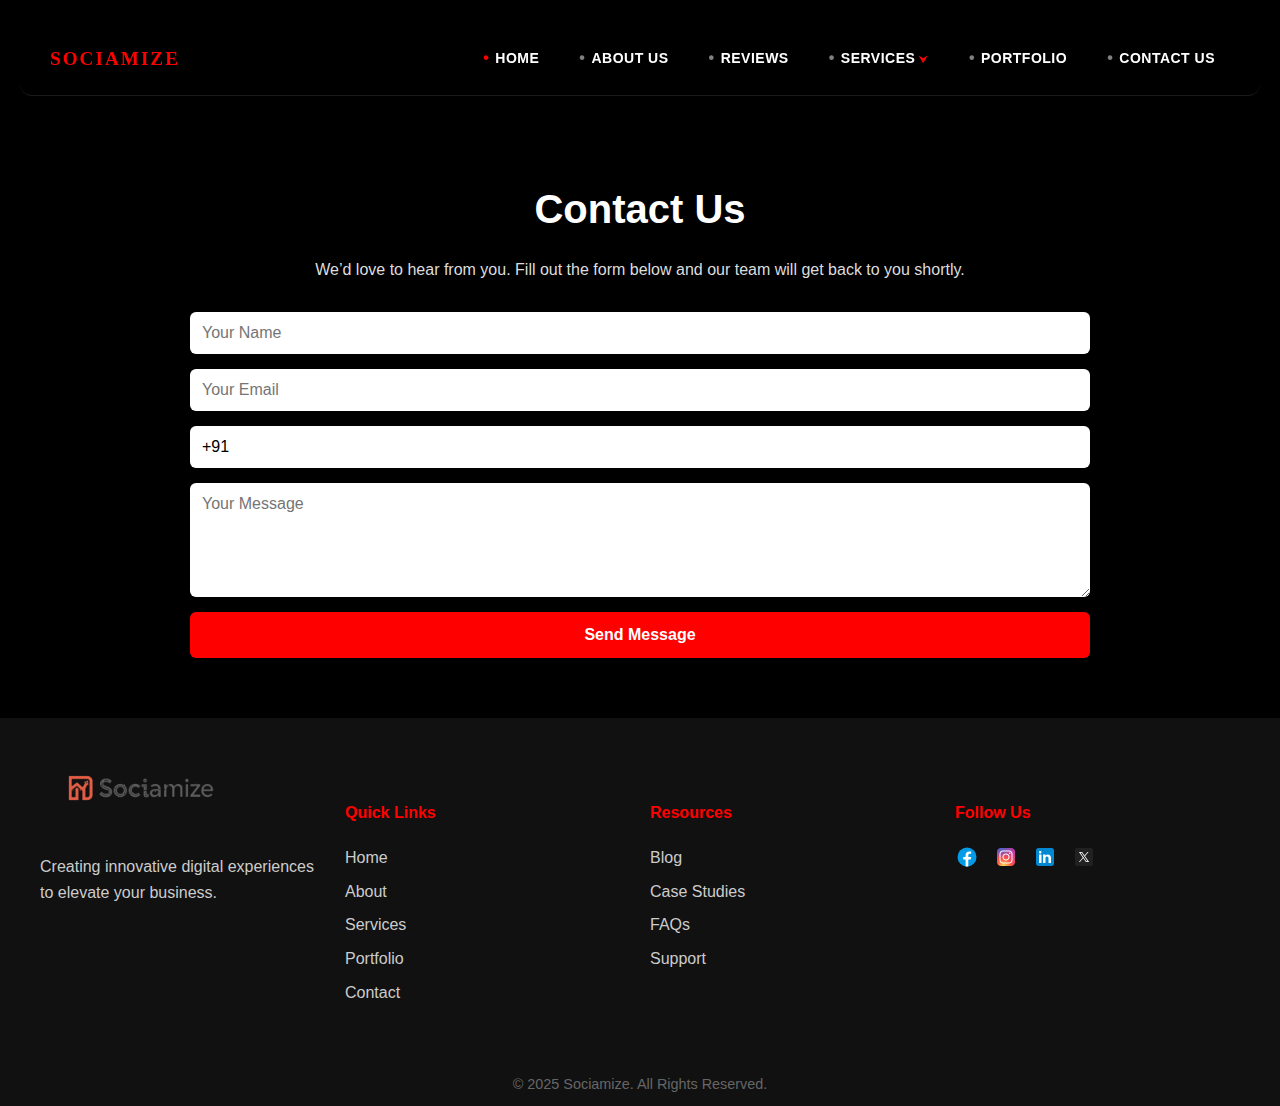
<file: contact .html>
<!DOCTYPE html>
<html lang="en">
<head>
  <meta charset="UTF-8">
  <meta name="viewport" content="width=device-width, initial-scale=1">
  <title>Contact Us | Sociamize</title>
  <link href="https://fonts.googleapis.com/css2?family=Poppins:wght@400;600&display=swap" rel="stylesheet">
  <style>

header {
   background: rgba(0, 0, 0, 0.2);
  padding: 5px 30px;
  display: flex; 
  justify-content: space-between; 
  align-items: center;
  position: fixed; 
  top: 20px; 
  left: 20px; 
  right: 20px; 
  z-index: 1000;
  border-bottom: 1px solid rgba(255,255,255,0.1);
  box-shadow: 0 8px 20px rgba(0,0,0,0.2);
  border-radius: 12px;
  backdrop-filter: blur(5px);
  height: auto; 
}
.head-text h3{ font-size: 1.2rem; color: #ff0000; letter-spacing: 2px; margin-bottom: 15px; font-weight: 600; }
/* Nav */
nav {
  display: flex;
  align-items: center;
  gap: 10px;
  position: relative;
}
nav > a,
nav > .dropdown-wrapper > a.dropdown {
  color: #fff;
  font-weight: 600;
  font-size: 14px;
  text-transform: uppercase;
  letter-spacing: 0.5px;
  padding: 8px 15px;
  position: relative;
  transition: color 0.3s;
}
nav > a::before,
nav > .dropdown-wrapper > a.dropdown::before { content: "•"; font-size: 16px; color: #fff; opacity: 0.5; margin-right: 6px; transition: color 0.3s; }
nav > a.active::before { color: red; opacity: 1; }
nav > a:hover, nav > .dropdown-wrapper > a.dropdown:hover { color: red; }
nav > a:hover::before, nav > .dropdown-wrapper > a.dropdown:hover::before { color: red; }
nav > .dropdown-wrapper > a.dropdown::after { content: "⮟"; font-size: 10px; margin-left: 4px; color: red; }
.dropdown-wrapper { position: relative; }
nav .dropdown-menu {
  position: absolute;
  top: 100%;
  left: 0;
  min-width: 350px;
  display: flex;
  flex-direction: column;
  background: #000;
  opacity: 0;
  transform: translateY(-10px);
  pointer-events: none;
  transition: all 0.3s ease;
  z-index: 100;
}
.dropdown-wrapper:hover .dropdown-menu { opacity: 1; transform: translateY(0); pointer-events: auto; }
nav .dropdown-menu a { color: #fff; padding: 12px 20px; transition: color 0.3s; }
nav .dropdown-menu a:hover { color: red; }

/* Hamburger */
.hamburger { display: none; flex-direction: column; justify-content: space-between; width: 24px; height: 18px; cursor: pointer; z-index: 1010; }
.hamburger span { display: block; height: 3px; background: #fff; border-radius: 2px; }
      .contact-page {
      padding: 150px 20px 60px; /* top padding leaves space for fixed header */
      max-width: 900px;
      margin: auto;
      text-align: center;
    }
    .contact-page h1 { font-size: 2.5rem; margin-bottom: 10px; }
    .contact-page p { font-size: 1rem; margin-bottom: 30px; color: #ddd; }

    form { display: flex; flex-direction: column; gap: 15px; text-align: left; }
    form input, form textarea {
      padding: 12px; border-radius: 6px; border: none;
      font-size: 1rem; font-family: inherit; outline: none;
    }
    form button {
      background: red; color: #fff; padding: 14px; font-size: 1rem;
      font-weight: 600; border: none; border-radius: 6px; cursor: pointer;
    }
    form button:hover { background: darkred; }

    @media(max-width:768px) {
      .contact-page { padding: 120px 15px 50px; }
    }

  </style>
</head>
<body>

  <!-- You’ll include your site header here -->
<header>
  <div class="head-text"><h3>SOCIAMIZE</h3></div>
  <nav>
    <a href="index.html#home" class="active">Home</a>
    <a href="index.html#aboutus">About Us</a>
    <a href="index.html#reviews">Reviews</a>
    <div class="dropdown-wrapper">
      <a href="#" class="dropdown">Services</a>
      <div class="dropdown-menu">
        <a href="#service1">Custom Application Development Services</a>
        <a href="#service2">Custom Website Development Services</a>
        <a href="#service3">Creative Digital Marketing</a>
        <a href="#service4">IT Consulting Business</a>
        <a href="#service5">E-commerce Website Development Services</a>
        <a href="#service6">App Development Services</a>
      </div>
    </div>
    <a href="https://drive.google.com/file/d/1tQynfUJdyx85cAPj4rM6FBmo6THo79Wd/view?usp=sharing">Portfolio</a>
    <a href="#contact.html">Contact Us</a>
  </nav>
  <div class="hamburger"><span></span><span></span><span></span></div>
</header>

  <!-- ===== CONTACT US PAGE ===== -->
<section id="contact" class="contact-page">
  <h1>Contact Us</h1>
  <p>We’d love to hear from you. Fill out the form below and our team will get back to you shortly.</p>

  <form id="contact-form" action="https://formspree.io/f/mqadvvaj" method="POST">
    <input type="text" name="name" placeholder="Your Name" required>
    <input type="email" name="email" placeholder="Your Email" required>
     <input type="tel" name="phone" value="+91" placeholder="Your Phone Number" required>
    <textarea name="message" rows="5" placeholder="Your Message" required></textarea>
    <button type="submit">Send Message</button>
  </form>
<!-- Hidden Thank You Message -->
    <div id="thank-you" style="display:none; margin-top:20px; color: #ff0000; font-weight:600;">
       Thank you! Your message has been sent successfully.
    </div>
  </div>

</section>

  <!-- You’ll include your site footer here -->
<style>
    body { margin:0; font-family: 'Inter', sans-serif; background:#000; color:#fff; line-height:1.6; }
    a { text-decoration:none; color:inherit; }
    h2 { font-family:'Roboto Slab', serif; font-weight:700; }
    h3 { font-family:'Roboto Slab', serif; font-weight:700; }
    p { font-family:'Inter', sans-serif; color:#ccc; }
    button { cursor:pointer; }
    img { max-width:100%; display:block; }
    .container { max-width:1200px; margin:0 auto; padding:0 20px; }
    .grid { display:grid; gap:20px; }
    @media(min-width:768px){ .grid-2 { grid-template-columns:repeat(2,1fr); } .grid-3 { grid-template-columns:repeat(3,1fr); } .grid-4 { grid-template-columns:repeat(4,1fr); } }
    .footer { background:#111; padding:60px 20px; text-align:left; }
    .footer h4 { color:#ff0000; margin-bottom:20px; }
    .footer p { color:#ccc; margin-bottom:10px; }
    .footer a { color:#ccc; display:block; margin-bottom:8px; transition:0.3s; }
    .footer a:hover { color:#ff3333; }
    .social-icons { display:flex; gap:15px; margin-top:20px; }
    .social-icons a { font-size:1.5rem; color:#ccc; transition:0.3s; }
    .social-icons a:hover { color:#ff3333; }
    .copyright { text-align:center;margin-bottom:-50px; margin-top:60px; color:#666; font-size:0.9rem; }
  </style>

<!-- Footer Section -->
<footer class="footer">
  <div class="container grid grid-4">
    <div><img src="logo-final.png" alt="Logo" style="width:200px; margin-bottom:-50px; margin-top:-90px;"><p>Creating innovative digital experiences to elevate your business.</p></div>
    <div>
      <h4>Quick Links</h4>
      <a href="#home">Home</a>
      <a href="#aboutus">About</a>
      <a href="#">Services</a>
      <a href="#">Portfolio</a>
      <a href="#contact">Contact</a>
    </div>
    <div>
      <h4>Resources</h4>
      <a href="#">Blog</a>
      <a href="#">Case Studies</a>
      <a href="#">FAQs</a>
      <a href="#">Support</a>
    </div>
    <div>
      <h4>Follow Us</h4>
      <div class="social-icons">
        <a href="https://www.facebook.com/Sociamize/" aria-label="Facebook"><img src="facebook.svg" alt="Facebook" style="width:24px;"></a>
        <a href="https://www.instagram.com/sociamize/" aria-label="Instagram"><img src="instagram.png" alt="Instagram" style="width:24px;"></a>
        <a href="#" aria-label="LinkedIn"><img src="linkedin.svg" alt="LinkedIn" style="width:24px;"></a>
        <a href="#" aria-label="Twitter"><img src="twitter.svg" alt="Twitter" style="width:24px;"></a>
      </div>
    </div>
  </div>
  <div class="copyright">
    &copy; 2025 Sociamize. All Rights Reserved.
  </div>
</footer>
<script>
// Handle form with AJAX for inline "Thank You" message
const form = document.getElementById('contact-form');
const thankYou = document.getElementById('thank-you');

form.addEventListener('submit', async (e) => {
  e.preventDefault();
  const data = new FormData(form);
  const response = await fetch(form.action, {
    method: 'POST',
    body: data,
    headers: { 'Accept': 'application/json' }
  });

  if (response.ok) {
    form.reset();
    thankYou.style.display = 'block';
  } else {
    alert("Oops! Something went wrong. Please try again.");
  }
});
</script>
</body>
</html>
</file>
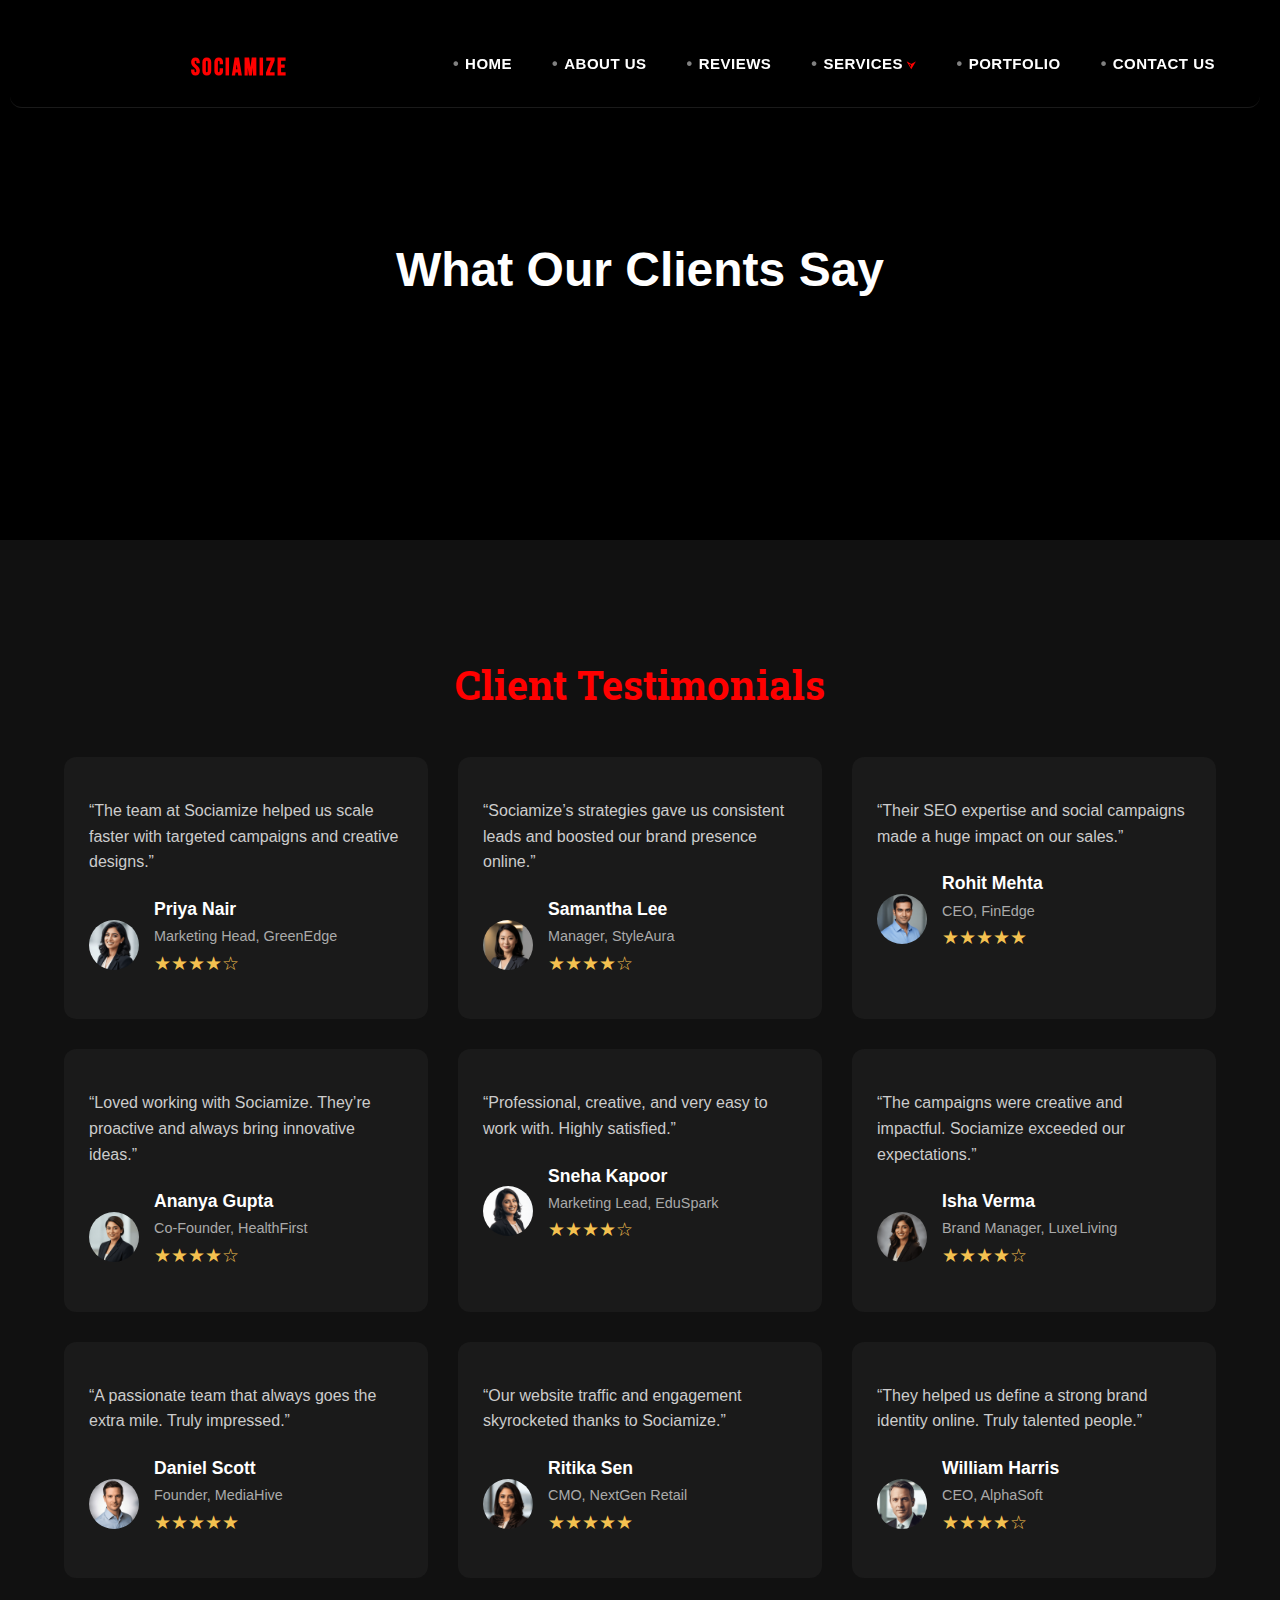
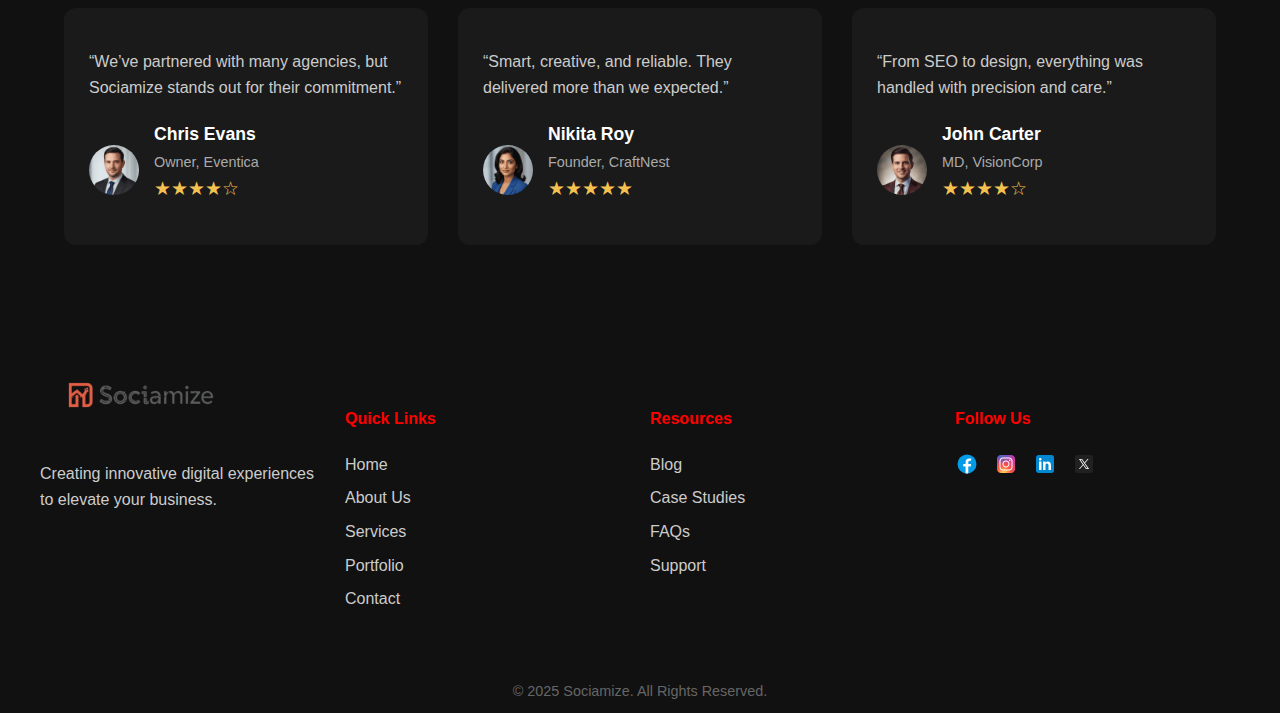
<file: reviews.html>
<!DOCTYPE html>
<html lang="en">
<head>
  <meta charset="UTF-8">
  <meta name="viewport" content="width=device-width, initial-scale=1">
  <title>Reviews | Sociamize</title>
  <link href="https://fonts.googleapis.com/css2?family=Bebas Neue:wght@400;500;600&family=Roboto+Slab:wght@600;700&display=swap" rel="stylesheet">
  <style>

body, html { margin: 0; padding: 0; box-sizing: border-box; font-family: 'Manrope', sans-serif; background: #000; color: #fff; }
a { text-decoration: none; color: inherit; }
img { max-width: 100%; display: block; }

/* HEADER */
header {
   background: rgba(0, 0, 0, 0.2);
  padding: 5px 30px;
  display: flex; 
  justify-content: space-between; 
  align-items: center;
  position: fixed; 
  top: 20px; 
  left: 10px; 
  right: 20px; 
  z-index: 1000;
  border-bottom: 1px solid rgba(255,255,255,0.1);
  box-shadow: 0 8px 20px rgba(0,0,0,0.2);
  border-radius: 12px;
  backdrop-filter: blur(15px);
  height: auto; 
}
.head-text h3{ font-size: 1.5rem; font-family: Bebas Neue; color: #ff0000; letter-spacing: 2px; margin-bottom: 15px; font-weight: 600; }
/* Nav */
nav {
  display: flex;
  align-items: center;
  gap: 10px;
  position: relative;
}
nav > a,
nav > .dropdown-wrapper > a.dropdown {
  color: #fff;
  font-weight: 600;
  font-size: 15px;
  text-transform: uppercase;
  letter-spacing: 0.5px;
  padding: 8px 15px;
  position: relative;
  transition: color 0.3s;
}
nav > a::before,
nav > .dropdown-wrapper > a.dropdown::before { content: "•"; font-size: 16px; color: #fff; opacity: 0.5; margin-right: 6px; transition: color 0.3s; }
nav > a.active::before { color: red; opacity: 1; }
nav > a:hover, nav > .dropdown-wrapper > a.dropdown:hover { color: red; }
nav > a:hover::before, nav > .dropdown-wrapper > a.dropdown:hover::before { color: red; }
nav > .dropdown-wrapper > a.dropdown::after { content: "⮛"; font-size: 10px; margin-left: 4px; color: red; }
.dropdown-wrapper { position: relative; }
nav .dropdown-menu {
  position: absolute;
  top: 100%;
  left: 0;
  min-width: 350px;
  display: flex;
  flex-direction: column;
  background: #000;
  opacity: 0;
  transform: translateY(-10px);
  pointer-events: none;
  transition: all 0.3s ease;
  z-index: 100;
}
.dropdown-wrapper:hover .dropdown-menu { opacity: 10; transform: translateY(0); pointer-events: auto; }
nav .dropdown-menu a { color: #fff; padding: 12px 20px; transition: color 0.3s; }
nav .dropdown-menu a:hover { color: red; }

/* Hamburger */
.hamburger { display: none; flex-direction: column; justify-content: space-between; width: 24px; height: 18px; cursor: pointer; z-index: 1010; }
.hamburger span { display: block; height: 3px; background: #fff; border-radius: 2px; }

/* HERO / INTRO */
.reviews-hero {
      background: url("http://trycyfer.com/wp-content/uploads/2022/03/about-bg.jpg") center/cover no-repeat;
      min-height: 60vh;
      display: flex;
      justify-content: center;
      align-items: center;
      text-align: center;
      color: #fff;
      position: relative;
    }
    .reviews-hero::after {
      content: "";
      position: absolute;
      top:0; left:0; right:0; bottom:0;
      background: rgba(0,0,0,0.0);
    }
    .reviews-hero h1 {
      font-size: 3rem;
      font-weight: 700;
      position: relative;
      z-index: 1;
    }

    /* REVIEWS SECTION */
    .reviews-section {
      padding: 80px 5%;
      background:#111;
    }
    .reviews-section h2 {
      text-align:center;
      font-size:2.5rem;
      margin-bottom:40px;
      color:#ff0000;
      font-family:'Roboto Slab', serif;
    }

    .reviews-grid {
      display: grid;
      grid-template-columns: repeat(auto-fit, minmax(300px, 1fr));
      gap: 30px;
    }

    .review-card {
      background:#1a1a1a;
      border-radius:12px;
      padding:25px;
      color:#ccc;
      text-align:left;
      transition: transform 0.3s ease, box-shadow 0.3s ease;
    }
    .review-card:hover {
      transform: translateY(-5px);
      box-shadow:0 8px 20px rgba(0,0,0,0.6);
    }
    .review-text {
      font-size:1rem;
      line-height:1.6;
      margin-bottom:20px;
    }
    .review-author {
      display:flex;
      align-items:center;
      gap:15px;
    }
    .review-author img {
      width:50px;
      height:50px;
      border-radius:50%;
      object-fit:cover;
    }
    .review-author h4 {
      margin:0;
      font-size:1.1rem;
      font-weight:600;
      color:#fff;
    }
    .review-author span {
      font-size:0.9rem;
      color:#aaa;
    }
    .stars {
      color: #f4c150; /* gold stars */
      margin-bottom: 15px;
      font-size: 1.2rem;
    }

/* FOOTER */
.footer { background:#111; padding:60px 20px; text-align:left; }
.footer h4 { color:#ff0000; margin-bottom:20px; }
.footer p { color:#ccc; margin-bottom:10px; }
.footer a { color:#ccc; display:block; margin-bottom:8px; transition:0.3s; }
.footer a:hover { color:#ff3333; }
.social-icons { display:flex; gap:15px; margin-top:20px; }
.social-icons a img { width:24px; }
.copyright { text-align:center; margin-top:60px; color:#666; font-size:0.9rem; }

/* RESPONSIVE */
@media (max-width: 992px) {
  .hamburger { display: flex; }
  nav { 
    position: fixed; top: 80px; left: -100%; width: 100%; height: calc(100% - 80px);
    flex-direction: column; gap: 20px; padding-top: 20px; background: rgba(0,0,0,0.0); transition: left 0.3s ease; 
  }
  nav.show { left: 0; }
  .dropdown-menu { position: static; display: none; }
  .dropdown-wrapper.active .dropdown-menu { display: flex; flex-direction: column; width: 100%; }
  .about { flex-direction: column; text-align: center; padding: 50px 5%; }
  .about-images img { width: 100%; }
  .hero-content { padding: 100px 20px 50px; text-align: center; }
}
.header {
    justify-content: center;
    position: fixed;
    top: 20px;
    left: 20px;
    right: 20px;
  }

  /* move hamburger to left */
  .hamburger {
    position: absolute;
    left: 20px;
    top: 50%;
    transform: translateY(-50%);
  }

  /* center logo text */
  .head-text {
    position: relative;
    text-align: center;
    flex: 1;
  }
}
</style>
</head>
<body>

<!-- HEADER -->
<header>
  <div class="head-text"><h3>SOCIAMIZE</h3></div>
  <nav>
    <a href="/" id="home-link">Home</a>
    <a href="/about">About Us</a>
    <a href="/reviews" id="reviews-link">Reviews</a>
    <div class="dropdown-wrapper">
      <a href="" class="dropdown">Services</a>
      <div class="dropdown-menu">
        <a href="">PPC (Pay-Per-Click) Advertising</a>
        <a href="">SEO (Search Engine Optimization)</a>
        <a href="">SMM (Social Media Marketing)</a>
        <a href="">Email Marketing</a>
        <a href="">Content Marketing</a>
        <a href="">Web Design</a>
        <a href="">Web Development</a>
        <a href="">App Development</a>
        <a href="">Photography/Video Production</a>
      </div>
    </div>
    <a href="https://drive.google.com/file/d/1tQynfUJdyx85cAPj4rM6FBmo6THo79Wd/view?usp=sharing">Portfolio</a>
    <a href="/contact">Contact Us</a>
  </nav>
  <div class="hamburger"><span></span><span></span><span></span></div>
</header>

<!-- HERO / INTRO -->
<!-- HERO -->
  <section class="reviews-hero">
    <h1>What Our Clients Say</h1>
  </section>

  <!-- REVIEWS -->
  <section class="reviews-section">
    <h2>Client Testimonials</h2>
    <div class="reviews-grid">
    <div class="review-card">
  <p class="review-text">“The team at Sociamize helped us scale faster with targeted campaigns and creative designs.”</p>
  <div class="review-author">
    <img src="priya-nair.png" alt="Priya Nair">
    <div>
      <h4>Priya Nair</h4>
      <span>Marketing Head, GreenEdge</span>
      <div class="stars">★★★★☆</div>
    </div>
  </div>
</div>

<div class="review-card">
  <p class="review-text">“Sociamize’s strategies gave us consistent leads and boosted our brand presence online.”</p>
  <div class="review-author">
    <img src="samantha-lee.png" alt="Samantha Lee">
    <div>
      <h4>Samantha Lee</h4>
      <span>Manager, StyleAura</span>
      <div class="stars">★★★★☆</div>
    </div>
  </div>
</div>

<div class="review-card">
  <p class="review-text">“Their SEO expertise and social campaigns made a huge impact on our sales.”</p>
  <div class="review-author">
    <img src="rohit-mehta.png" alt="Rohit Mehta">
    <div>
      <h4>Rohit Mehta</h4>
      <span>CEO, FinEdge</span>
      <div class="stars">★★★★★</div>
    </div>
  </div>
</div>

<div class="review-card">
  <p class="review-text">“Loved working with Sociamize. They’re proactive and always bring innovative ideas.”</p>
  <div class="review-author">
    <img src="ananya-gupta.png" alt="Ananya Gupta">
    <div>
      <h4>Ananya Gupta</h4>
      <span>Co-Founder, HealthFirst</span>
      <div class="stars">★★★★☆</div>
    </div>
  </div>
</div>

<div class="review-card">
  <p class="review-text">“Professional, creative, and very easy to work with. Highly satisfied.”</p>
  <div class="review-author">
    <img src="sneha-kapoor.png" alt="Sneha Kapoor">
    <div>
      <h4>Sneha Kapoor</h4>
      <span>Marketing Lead, EduSpark</span>
      <div class="stars">★★★★☆</div>
    </div>
  </div>
</div>

<div class="review-card">
  <p class="review-text">“The campaigns were creative and impactful. Sociamize exceeded our expectations.”</p>
  <div class="review-author">
    <img src="isha-verma.png" alt="Isha Verma">
    <div>
      <h4>Isha Verma</h4>
      <span>Brand Manager, LuxeLiving</span>
      <div class="stars">★★★★☆</div>
    </div>
  </div>
</div>

<div class="review-card">
  <p class="review-text">“A passionate team that always goes the extra mile. Truly impressed.”</p>
  <div class="review-author">
    <img src="daniel-scott.png" alt="Daniel Scott">
    <div>
      <h4>Daniel Scott</h4>
      <span>Founder, MediaHive</span>
      <div class="stars">★★★★★</div>
    </div>
  </div>
</div>

<div class="review-card">
  <p class="review-text">“Our website traffic and engagement skyrocketed thanks to Sociamize.”</p>
  <div class="review-author">
    <img src="ritika-sen.png" alt="Ritika Sen">
    <div>
      <h4>Ritika Sen</h4>
      <span>CMO, NextGen Retail</span>
      <div class="stars">★★★★★</div>
    </div>
  </div>
</div>

<div class="review-card">
  <p class="review-text">“They helped us define a strong brand identity online. Truly talented people.”</p>
  <div class="review-author">
    <img src="william-harris.png" alt="William Harris">
    <div>
      <h4>William Harris</h4>
      <span>CEO, AlphaSoft</span>
      <div class="stars">★★★★☆</div>
    </div>
  </div>
</div>

<div class="review-card">
  <p class="review-text">“We’ve partnered with many agencies, but Sociamize stands out for their commitment.”</p>
  <div class="review-author">
    <img src="chris-evans.png" alt="Chris Evans">
    <div>
      <h4>Chris Evans</h4>
      <span>Owner, Eventica</span>
      <div class="stars">★★★★☆</div>
    </div>
  </div>
</div>

<div class="review-card">
  <p class="review-text">“Smart, creative, and reliable. They delivered more than we expected.”</p>
  <div class="review-author">
    <img src="nikita-roy.png" alt="Nikita Roy">
    <div>
      <h4>Nikita Roy</h4>
      <span>Founder, CraftNest</span>
      <div class="stars">★★★★★</div>
    </div>
  </div>
</div>

<div class="review-card">
  <p class="review-text">“From SEO to design, everything was handled with precision and care.”</p>
  <div class="review-author">
    <img src="john-carter.png" alt="John Carter">
    <div>
      <h4>John Carter</h4>
      <span>MD, VisionCorp</span>
      <div class="stars">★★★★☆</div>
    </div>
  </div>
 </div>
</div>
</section>

<!-- FOOTER -->
<style>
    body { margin:0; font-family: 'Inter', sans-serif; background:#000; color:#fff; line-height:1.6; }
    a { text-decoration:none; color:inherit; }
    h2 { font-family:'Roboto Slab', serif; font-weight:700; }
    h3 { font-family:'Roboto Slab', serif; font-weight:700; }
    p { font-family:'Inter', sans-serif; color:#ccc; }
    button { cursor:pointer; }
    img { max-width:100%; display:block; }
    .container { max-width:1200px; margin:0 auto; padding:0 20px; }
    .grid { display:grid; gap:20px; }
    @media(min-width:768px){ .grid-2 { grid-template-columns:repeat(2,1fr); } .grid-3 { grid-template-columns:repeat(3,1fr); } .grid-4 { grid-template-columns:repeat(4,1fr); } }
    .footer { background:#111; padding:60px 20px; text-align:left; }
    .footer h4 { color:#ff0000; margin-bottom:20px; }
    .footer p { color:#ccc; margin-bottom:10px; }
    .footer a { color:#ccc; display:block; margin-bottom:8px; transition:0.3s; }
    .footer a:hover { color:#ff3333; }
    .social-icons { display:flex; gap:15px; margin-top:20px; }
    .social-icons a { font-size:1.5rem; color:#ccc; transition:0.3s; }
    .social-icons a:hover { color:#ff3333; }
    .copyright { text-align:center;margin-bottom:-50px; margin-top:60px; color:#666; font-size:0.9rem; }
@media (max-width: 768px) {
  .footer {
    text-align:center;
  }

  .footer .logo {
    margin: 0 auto 20px; /* centers logo */
    display: block;
  }

  .social-icons {
    justify-content:center;
  }
}
  </style>

<!-- Footer Section -->
<footer class="footer">
  <div class="container grid grid-4">
    <div><img src="logo-final.png" alt="Logo" style="width:200px; margin-bottom:-50px; margin-top:-90px;"><p>Creating innovative digital experiences to elevate your business.</p></div>
    <div>
      <h4>Quick Links</h4>
      <a href="/" id="home-link">Home</a>
      <a href="/about" id="footer-about-link">About Us</a>
      <a href="">Services</a>
      <a href="https://drive.google.com/file/d/1tQynfUJdyx85cAPj4rM6FBmo6THo79Wd/view?usp=sharing">Portfolio</a>
      <a href="/contact">Contact</a>
    </div>
    <div>
      <h4>Resources</h4>
      <a href="#">Blog</a>
      <a href="#">Case Studies</a>
      <a href="#">FAQs</a>
      <a href="/contact">Support</a>
    </div>
    <div>
      <h4>Follow Us</h4>
      <div class="social-icons">
        <a href="https://www.facebook.com/Sociamize/" aria-label="Facebook"><img src="facebook.svg" alt="Facebook" style="width:24px;"></a>
        <a href="https://www.instagram.com/sociamize/" aria-label="Instagram"><img src="instagram.png" alt="Instagram" style="width:24px;"></a>
        <a href="#" aria-label="LinkedIn"><img src="linkedin.svg" alt="LinkedIn" style="width:24px;"></a>
        <a href="#" aria-label="Twitter"><img src="twitter.svg" alt="Twitter" style="width:24px;"></a>
      </div>
    </div>
  </div>
  <div class="copyright">
    &copy; 2025 Sociamize. All Rights Reserved.
  </div>
</footer>

<script>
  // MOBILE MENU TOGGLE
const hamburger = document.querySelector('.hamburger');
const nav = document.querySelector('nav');
const dropdown = document.querySelector('.dropdown-wrapper');

hamburger.addEventListener('click', (e) => {
  e.stopPropagation();
  nav.classList.toggle('show');
});

// MOBILE DROPDOWN
dropdown.addEventListener('click', (e) => {
  e.stopPropagation();
  dropdown.classList.toggle('active');
});

// Close menu on click outside or scroll
document.addEventListener('click', (e) => {
  if (!nav.contains(e.target) && !hamburger.contains(e.target)) {
    nav.classList.remove('show');
    dropdown.classList.remove('active');
  }
});
window.addEventListener('scroll', () => {
  nav.classList.remove('show');
  dropdown.classList.remove('active');
});

document.addEventListener("DOMContentLoaded", () => {
  const aboutLink = document.getElementById("footer-about-link");

  if (aboutLink) {
    aboutLink.addEventListener("click", (e) => {
      if (window.location.pathname.includes("about.html")) {
        e.preventDefault(); // stop reloading page
        window.scrollTo({
          top: 0,
          behavior: "smooth"
        });
      }
    });
  }
});

</script>
</body>
</html>
</file>
